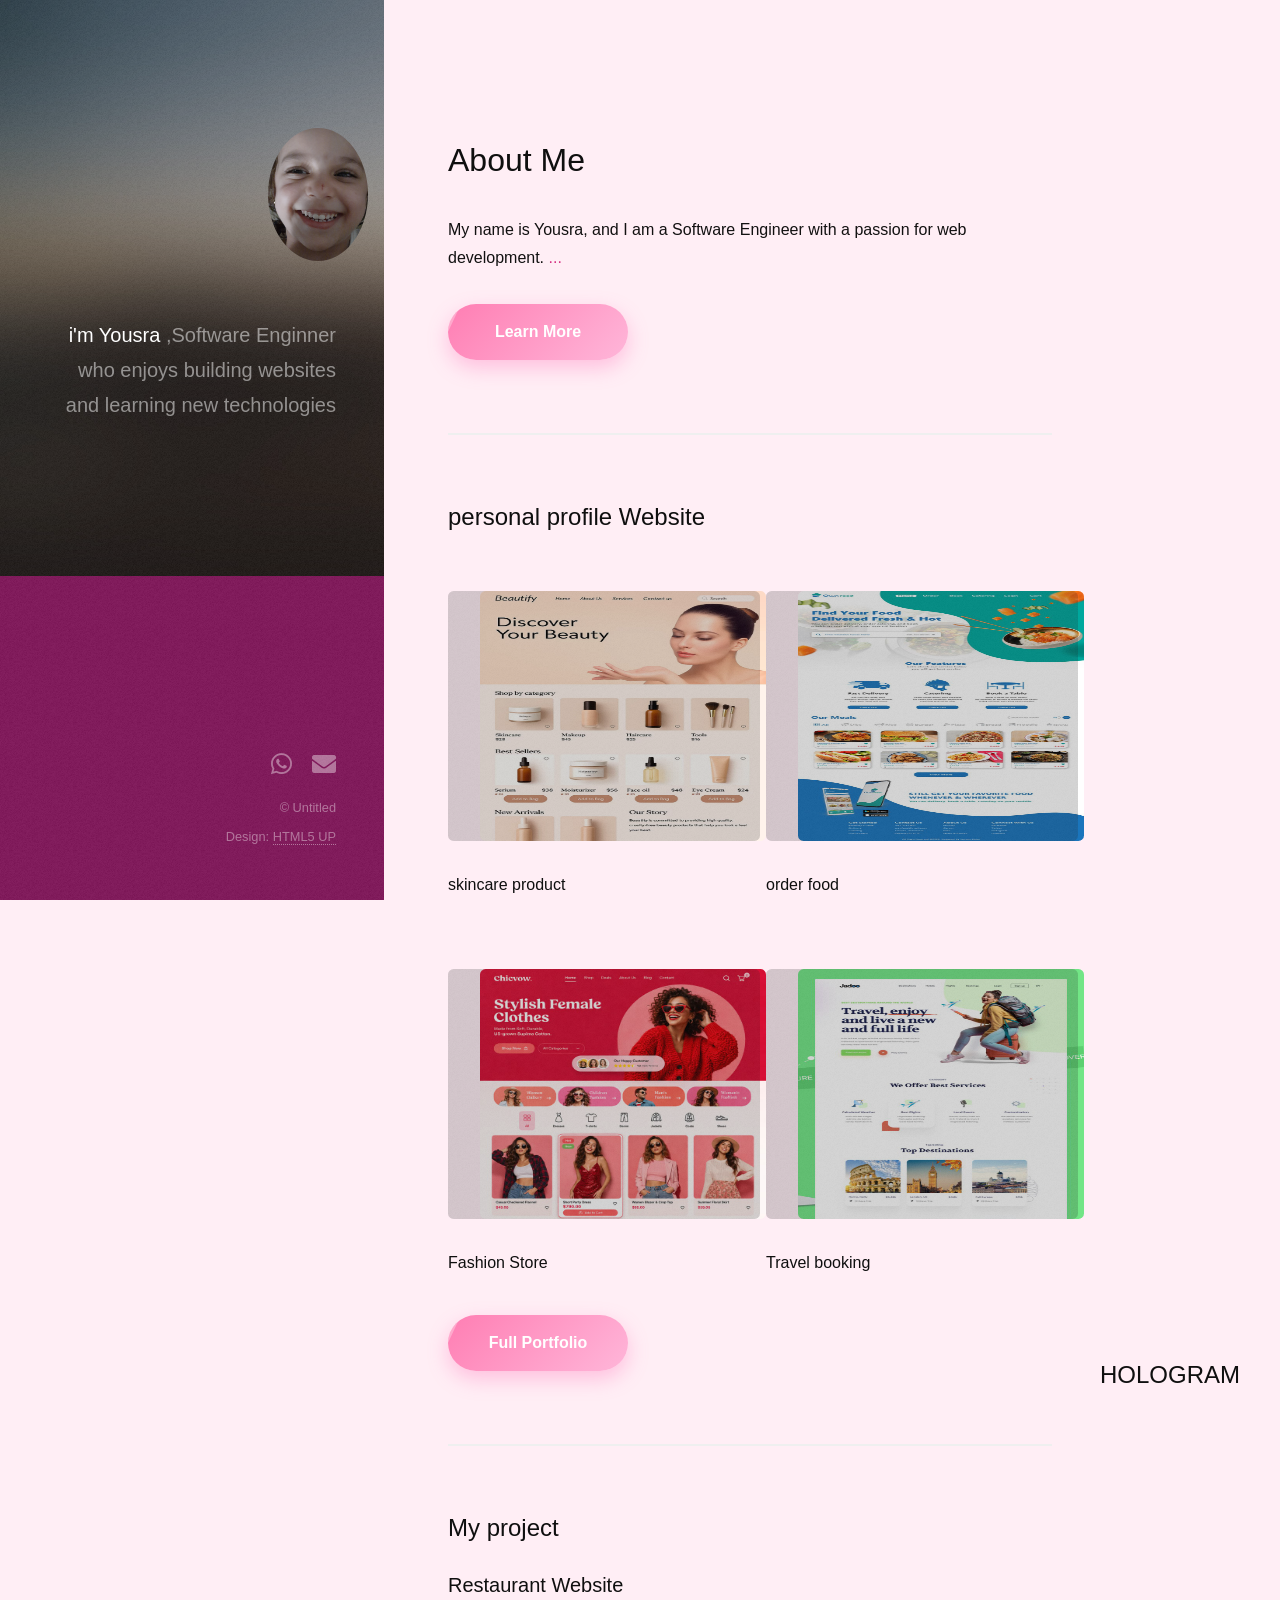
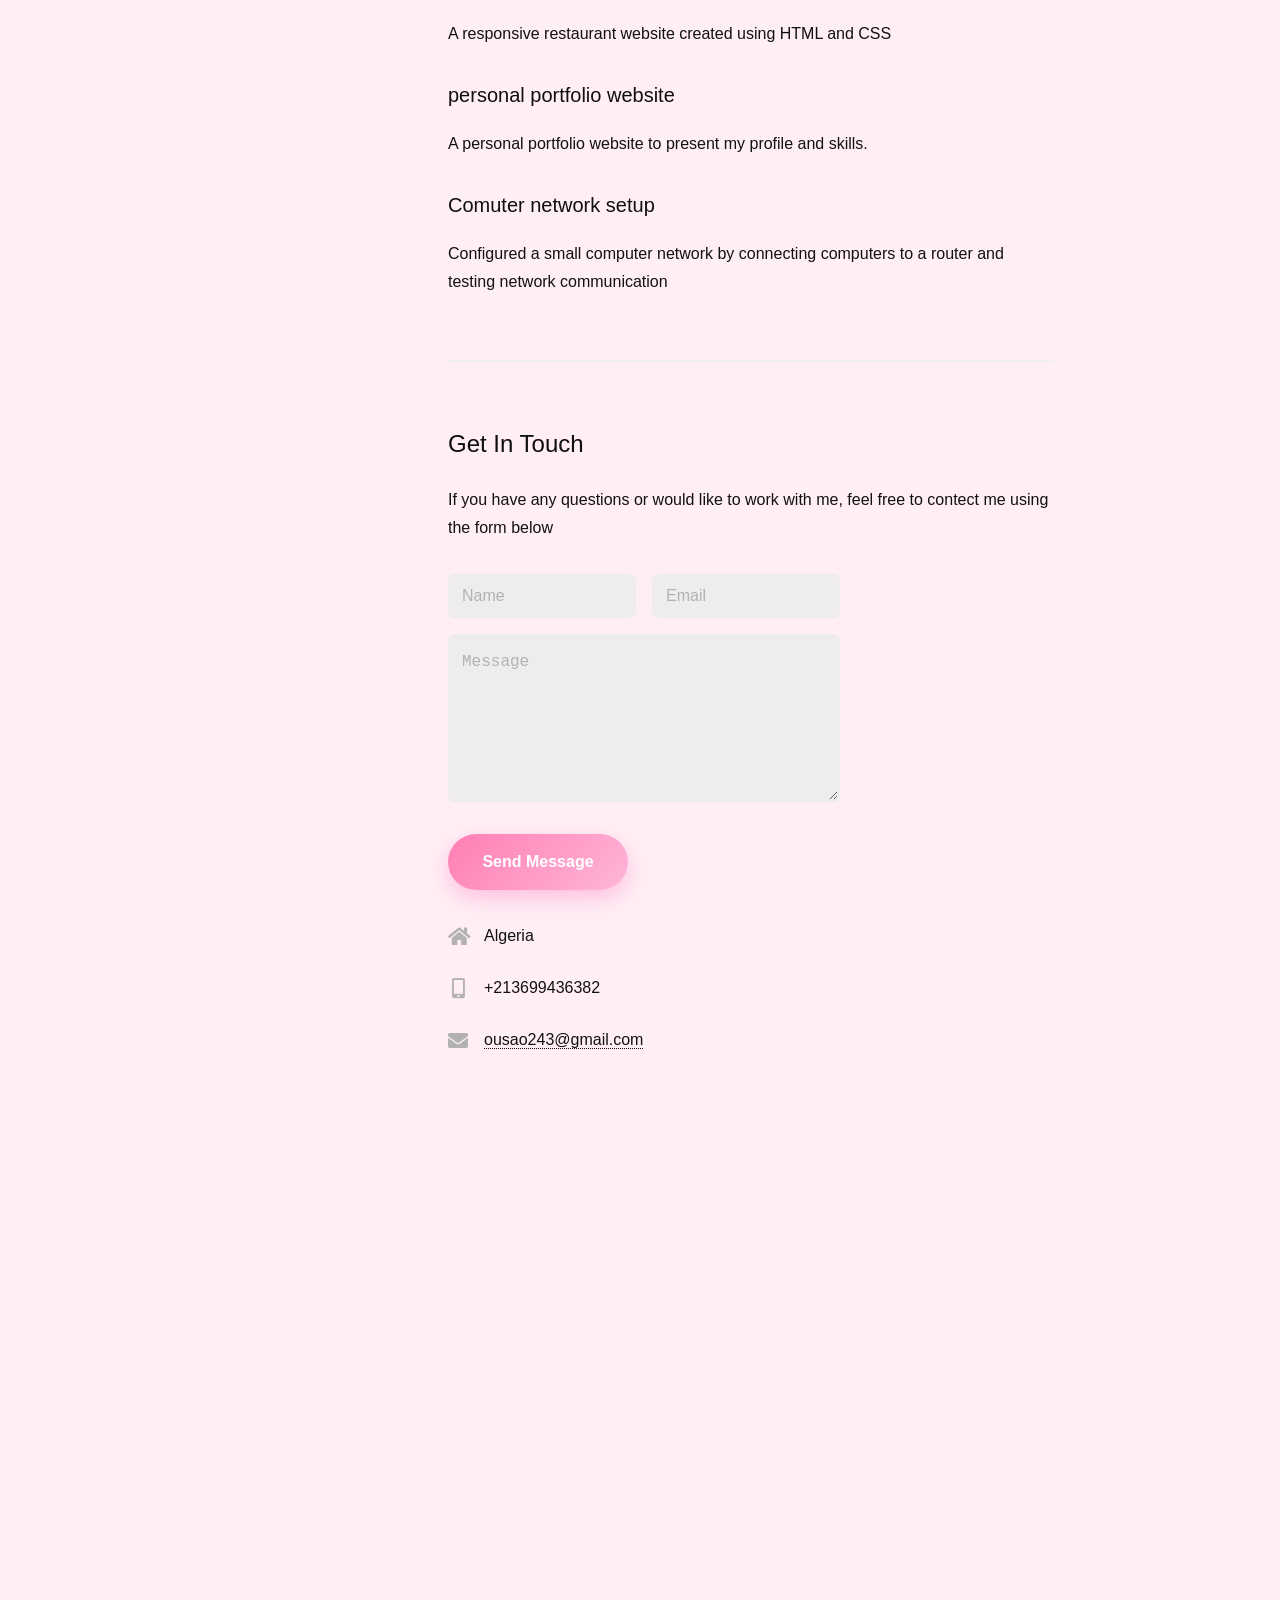
<file: index.html>
<!DOCTYPE HTML>
<!--
	Strata by HTML5 UP
	html5up.net | @ajlkn
	Free for personal and commercial use under the CCA 3.0 license (html5up.net/license)
-->
 <html>
	<head>
		<title>Yousra</title>
		<meta charset="utf-8" />
		<meta name="viewport" content="width=device-width, initial-scale=1, user-scalable=no" />
		<link rel="stylesheet" href="assets/css/main.css" />
	</head>
	<body class="is-preload">

		<!-- Header -->
			<header id="header">
				<div class="inner">
					<a href="#" class="image avatar"><img src="images/1.jpg" alt="" /></a> 
					<h1><strong> i'm Yousra </strong>,Software Enginner who enjoys building websites and learning new technologies 
				 <a href="http://html5up.net"> <br />  </a></h1>
				</div>
			</header>

		<!-- Main -->
			<div id="main">

				<!-- One -->
				<!-- One -->
     <section id="one">
    <header class="major">
        <div class="particle-deconstruct-element">
    <h2>About Me</h2>
</div>
    </header>

   <p>
    My name is Yousra, and I am a Software Engineer with a passion for web development.
    <span id="dots" onclick="showMore()" style="cursor:pointer; color:#d63384;">...</span>
    <span id="moreText" style="display:none;">
        I enjoy building websites, learning new technologies, and improving my programming skills.
        I am also interested in continuous learning and developing myself in the field of technology.
    </span>
</p>

<ul class="actions">
    <li>
        <a href="javascript:void(0);" onclick="showMore()" id="learnBtn" class="button">
            Learn More
        </a>
    </li>
</ul>
</section>

				<!-- Two -->
					<section id="two">
						<h2>    personal profile Website </h2>
						<div class="row">
							<article class="col-6 col-12-xsmall work-item">
								<a href="images/fulls/01.jpg" class="image fit thumb"><img src="images/thumbs/1.jpg" alt="" /></a>
								<h3>skincare product</h3>
								<p></p>
							</article>
							<article class="col-6 col-12-xsmall work-item">
								<a href="images/fulls/02.jpg" class="image fit thumb"><img src="images/thumbs/2.jpg" alt="" /></a>
								<h3>order food</h3>
								<p>  </p>
							</article>
							<article class="col-6 col-12-xsmall work-item">
								<a href="images/fulls/03.jpg" class="image fit thumb"><img src="images/thumbs/3.jpg" alt="" /></a>
								<h3> Fashion Store      </h3>
								<p></p>
							</article>
							<article class="col-6 col-12-xsmall work-item">
								<a href="images/fulls/04.jpg" class="image fit thumb"><img src="images/thumbs/4.jpg" alt="" /></a>
								<h3>Travel booking</h3>
								<p></p>
							</article>
							
						</div>
						<ul class="actions">
							<li><a href="#" class="button">Full Portfolio</a></li>
						</ul>
					    
					
					
					
					
					</section>
                      <section id="project">

                         <h2>My project	 </h2>

						 <article>
                            <h3>Restaurant Website</h3>
							<p>A responsive restaurant website created using HTML and CSS</p>
						 </article>
						 <article>
                            <h3>personal portfolio website</h3>
							<p>A personal portfolio website to present my profile and skills.</p>  
						 </article>
						<article>
                        <h3>Comuter network setup</h3>
                        <p>Configured a small computer network by connecting computers to a router and testing network communication</p>
						</article>
                      

					</section>
				<!-- Three -->
					<section id="three">
						<h2>Get In Touch</h2>
						<p>If you have any questions or would like to work with me,
							feel free to contect me using the form below
						</p>
						<div class="row">
							<div class="col-8 col-12-small">
								<form method="post" action="#">
									<div class="row gtr-uniform gtr-50">
										<div class="col-6 col-12-xsmall"><input type="text" name="name" id="name" placeholder="Name" /></div>
										<div class="col-6 col-12-xsmall"><input type="email" name="email" id="email" placeholder="Email" /></div>
										<div class="col-12"><textarea name="message" id="message" placeholder="Message" rows="5"></textarea></div>
									</div>
								</form>
								<ul class="actions">
									<li><input type="submit" value="Send Message" /></li>
								</ul>
							</div>
							<div class="col-4 col-12-small">
								<ul class="labeled-icons">
									<li>
										<h3 class="icon solid fa-home"><span class="label">Address</span></h3>
										Algeria
									</li>
									<li>
										<h3 class="icon solid fa-mobile-alt"><span class="label">Phone</span></h3>
										+213699436382
									</li>
									<li>
										<h3 class="icon solid fa-envelope"><span class="label">Email</span></h3>
										<a href="mailto:ousao243@gmail.com">ousao243@gmail.com</a>
									</li>
								</ul>
							</div>
						</div>
					</section>

				<!-- Four -->
				<!--
					<section id="four">
						<h2>Elements</h2>

						<section>
							<h4>Text</h4>
							<p>This is <b>bold</b> and this is <strong>strong</strong>. This is <i>italic</i> and this is <em>emphasized</em>.
							This is <sup>superscript</sup> text and this is <sub>subscript</sub> text.
							This is <u>underlined</u> and this is code: <code>for (;;) { ... }</code>. Finally, <a href="#">this is a link</a>.</p>
							<hr />
							<header>
								<h4>Heading with a Subtitle</h4>
								<p>Lorem ipsum dolor sit amet nullam id egestas urna aliquam</p>
							</header>
							<p>Nunc lacinia ante nunc ac lobortis. Interdum adipiscing gravida odio porttitor sem non mi integer non faucibus ornare mi ut ante amet placerat aliquet. Volutpat eu sed ante lacinia sapien lorem accumsan varius montes viverra nibh in adipiscing blandit tempus accumsan.</p>
							<header>
								<h5>Heading with a Subtitle</h5>
								<p>Lorem ipsum dolor sit amet nullam id egestas urna aliquam</p>
							</header>
							<p>Nunc lacinia ante nunc ac lobortis. Interdum adipiscing gravida odio porttitor sem non mi integer non faucibus ornare mi ut ante amet placerat aliquet. Volutpat eu sed ante lacinia sapien lorem accumsan varius montes viverra nibh in adipiscing blandit tempus accumsan.</p>
							<hr />
							<h2>Heading Level 2</h2>
							<h3>Heading Level 3</h3>
							<h4>Heading Level 4</h4>
							<h5>Heading Level 5</h5>
							<h6>Heading Level 6</h6>
							<hr />
							<h5>Blockquote</h5>
							<blockquote>Fringilla nisl. Donec accumsan interdum nisi, quis tincidunt felis sagittis eget tempus euismod. Vestibulum ante ipsum primis in faucibus vestibulum. Blandit adipiscing eu felis iaculis volutpat ac adipiscing accumsan faucibus. Vestibulum ante ipsum primis in faucibus lorem ipsum dolor sit amet nullam adipiscing eu felis.</blockquote>
							<h5>Preformatted</h5>
							<pre><code>i = 0;

while (!deck.isInOrder()) {
print 'Iteration ' + i;
deck.shuffle();
i++;
}

print 'It took ' + i + ' iterations to sort the deck.';</code></pre>
						</section>

						<section>
							<h4>Lists</h4>
							<div class="row">
								<div class="col-6 col-12-xsmall">
									<h5>Unordered</h5>
									<ul>
										<li>Dolor pulvinar etiam magna etiam.</li>
										<li>Sagittis adipiscing lorem eleifend.</li>
										<li>Felis enim feugiat dolore viverra.</li>
									</ul>
									<h5>Alternate</h5>
									<ul class="alt">
										<li>Dolor pulvinar etiam magna etiam.</li>
										<li>Sagittis adipiscing lorem eleifend.</li>
										<li>Felis enim feugiat dolore viverra.</li>
									</ul>
								</div>
								<div class="col-6 col-12-xsmall">
									<h5>Ordered</h5>
									<ol>
										<li>Dolor pulvinar etiam magna etiam.</li>
										<li>Etiam vel felis at lorem sed viverra.</li>
										<li>Felis enim feugiat dolore viverra.</li>
										<li>Dolor pulvinar etiam magna etiam.</li>
										<li>Etiam vel felis at lorem sed viverra.</li>
										<li>Felis enim feugiat dolore viverra.</li>
									</ol>
									<h5>Icons</h5>
									<ul class="icons">
										<li><a href="#" class="icon brands fa-twitter"><span class="label">Twitter</span></a></li>
										<li><a href="#" class="icon brands fa-facebook-f"><span class="label">Facebook</span></a></li>
										<li><a href="#" class="icon brands fa-instagram"><span class="label">Instagram</span></a></li>
										<li><a href="#" class="icon brands fa-github"><span class="label">Github</span></a></li>
										<li><a href="#" class="icon brands fa-dribbble"><span class="label">Dribbble</span></a></li>
										<li><a href="#" class="icon brands fa-tumblr"><span class="label">Tumblr</span></a></li>
									</ul>
								</div>
							</div>
							<h5>Actions</h5>
							<ul class="actions">
								<li><a href="#" class="button primary">Default</a></li>
								<li><a href="#" class="button">Default</a></li>
							</ul>
							<ul class="actions small">
								<li><a href="#" class="button primary small">Small</a></li>
								<li><a href="#" class="button small">Small</a></li>
							</ul>
							<div class="row">
								<div class="col-6 col-12-small">
									<ul class="actions stacked">
										<li><a href="#" class="button primary">Default</a></li>
										<li><a href="#" class="button">Default</a></li>
									</ul>
								</div>
								<div class="col-6 col-12-small">
									<ul class="actions stacked">
										<li><a href="#" class="button primary small">Small</a></li>
										<li><a href="#" class="button small">Small</a></li>
									</ul>
								</div>
								<div class="col-6 col-12-small">
									<ul class="actions stacked">
										<li><a href="#" class="button primary fit">Default</a></li>
										<li><a href="#" class="button fit">Default</a></li>
									</ul>
								</div>
								<div class="col-6 col-12-small">
									<ul class="actions stacked">
										<li><a href="#" class="button primary small fit">Small</a></li>
										<li><a href="#" class="button small fit">Small</a></li>
									</ul>
								</div>
							</div>
						</section>

						<section>
							<h4>Table</h4>
							<h5>Default</h5>
							<div class="table-wrapper">
								<table>
									<thead>
										<tr>
											<th>Name</th>
											<th>Description</th>
											<th>Price</th>
										</tr>
									</thead>
									<tbody>
										<tr>
											<td>Item One</td>
											<td>Ante turpis integer aliquet porttitor.</td>
											<td>29.99</td>
										</tr>
										<tr>
											<td>Item Two</td>
											<td>Vis ac commodo adipiscing arcu aliquet.</td>
											<td>19.99</td>
										</tr>
										<tr>
											<td>Item Three</td>
											<td> Morbi faucibus arcu accumsan lorem.</td>
											<td>29.99</td>
										</tr>
										<tr>
											<td>Item Four</td>
											<td>Vitae integer tempus condimentum.</td>
											<td>19.99</td>
										</tr>
										<tr>
											<td>Item Five</td>
											<td>Ante turpis integer aliquet porttitor.</td>
											<td>29.99</td>
										</tr>
									</tbody>
									<tfoot>
										<tr>
											<td colspan="2"></td>
											<td>100.00</td>
										</tr>
									</tfoot>
								</table>
							</div>

							<h5>Alternate</h5>
							<div class="table-wrapper">
								<table class="alt">
									<thead>
										<tr>
											<th>Name</th>
											<th>Description</th>
											<th>Price</th>
										</tr>
									</thead>
									<tbody>
										<tr>
											<td>Item One</td>
											<td>Ante turpis integer aliquet porttitor.</td>
											<td>29.99</td>
										</tr>
										<tr>
											<td>Item Two</td>
											<td>Vis ac commodo adipiscing arcu aliquet.</td>
											<td>19.99</td>
										</tr>
										<tr>
											<td>Item Three</td>
											<td> Morbi faucibus arcu accumsan lorem.</td>
											<td>29.99</td>
										</tr>
										<tr>
											<td>Item Four</td>
											<td>Vitae integer tempus condimentum.</td>
											<td>19.99</td>
										</tr>
										<tr>
											<td>Item Five</td>
											<td>Ante turpis integer aliquet porttitor.</td>
											<td>29.99</td>
										</tr>
									</tbody>
									<tfoot>
										<tr>
											<td colspan="2"></td>
											<td>100.00</td>
										</tr>
									</tfoot>
								</table>
							</div>
						</section>

						<section>
							<h4>Buttons</h4>
							<ul class="actions">
								<li><a href="#" class="button primary">Primary</a></li>
								<li><a href="#" class="button">Default</a></li>
							</ul>
							<ul class="actions">
								<li><a href="#" class="button large">Large</a></li>
								<li><a href="#" class="button">Default</a></li>
								<li><a href="#" class="button small">Small</a></li>
							</ul>
							<ul class="actions fit">
								<li><a href="#" class="button primary fit">Fit</a></li>
								<li><a href="#" class="button fit">Fit</a></li>
							</ul>
							<ul class="actions fit small">
								<li><a href="#" class="button primary fit small">Fit + Small</a></li>
								<li><a href="#" class="button fit small">Fit + Small</a></li>
							</ul>
							<ul class="actions">
								<li><a href="#" class="button primary icon solid fa-download">Icon</a></li>
								<li><a href="#" class="button icon solid fa-download">Icon</a></li>
							</ul>
							<ul class="actions">
								<li><span class="button primary disabled">Primary</span></li>
								<li><span class="button disabled">Default</span></li>
							</ul>
						</section>

						<section>
							<h4>Form</h4>
							<form method="post" action="#">
								<div class="row gtr-uniform gtr-50">
									<div class="col-6 col-12-xsmall">
										<input type="text" name="demo-name" id="demo-name" value="" placeholder="Name" />
									</div>
									<div class="col-6 col-12-xsmall">
										<input type="email" name="demo-email" id="demo-email" value="" placeholder="Email" />
									</div>
									<div class="col-12">
										<select name="demo-category" id="demo-category">
											<option value="">- Category -</option>
											<option value="1">Manufacturing</option>
											<option value="1">Shipping</option>
											<option value="1">Administration</option>
											<option value="1">Human Resources</option>
										</select>
									</div>
									<div class="col-4 col-12-small">
										<input type="radio" id="demo-priority-low" name="demo-priority" checked>
										<label for="demo-priority-low">Low Priority</label>
									</div>
									<div class="col-4 col-12-small">
										<input type="radio" id="demo-priority-normal" name="demo-priority">
										<label for="demo-priority-normal">Normal Priority</label>
									</div>
									<div class="col-4 col-12-small">
										<input type="radio" id="demo-priority-high" name="demo-priority">
										<label for="demo-priority-high">High Priority</label>
									</div>
									<div class="col-6 col-12-small">
										<input type="checkbox" id="demo-copy" name="demo-copy">
										<label for="demo-copy">Email me a copy of this message</label>
									</div>
									<div class="col-6 col-12-small">
										<input type="checkbox" id="demo-human" name="demo-human" checked>
										<label for="demo-human">I am a human and not a robot</label>
									</div>
									<div class="col-12">
										<textarea name="demo-message" id="demo-message" placeholder="Enter your message" rows="6"></textarea>
									</div>
									<div class="col-12">
										<ul class="actions">
											<li><input type="submit" value="Send Message" class="primary" /></li>
											<li><input type="reset" value="Reset" /></li>
										</ul>
									</div>
								</div>
							</form>
						</section>

						<section>
							<h4>Image</h4>
							<h5>Fit</h5>
							<div class="box alt">
								<div class="row gtr-50 gtr-uniform">
									<div class="col-12"><span class="image fit"><img src="images/fulls/05.jpg" alt="" /></span></div>
									<div class="col-4"><span class="image fit"><img src="images/thumbs/01.jpg" alt="" /></span></div>
									<div class="col-4"><span class="image fit"><img src="images/thumbs/02.jpg" alt="" /></span></div>
									<div class="col-4"><span class="image fit"><img src="images/thumbs/03.jpg" alt="" /></span></div>
									<div class="col-4"><span class="image fit"><img src="images/thumbs/04.jpg" alt="" /></span></div>
									<div class="col-4"><span class="image fit"><img src="images/thumbs/05.jpg" alt="" /></span></div>
									<div class="col-4"><span class="image fit"><img src="images/thumbs/06.jpg" alt="" /></span></div>
									<div class="col-4"><span class="image fit"><img src="images/thumbs/03.jpg" alt="" /></span></div>
									<div class="col-4"><span class="image fit"><img src="images/thumbs/02.jpg" alt="" /></span></div>
									<div class="col-4"><span class="image fit"><img src="images/thumbs/01.jpg" alt="" /></span></div>
								</div>
							</div>
							<h5>Left &amp; Right</h5>
							<p><span class="image left"><img src="images/avatar.jpg" alt="" /></span>Fringilla nisl. Donec accumsan interdum nisi, quis tincidunt felis sagittis eget. tempus euismod. Vestibulum ante ipsum primis in faucibus vestibulum. Blandit adipiscing eu felis iaculis volutpat ac adipiscing accumsan eu faucibus. Integer ac pellentesque praesent tincidunt felis sagittis eget. tempus euismod. Vestibulum ante ipsum primis in faucibus vestibulum. Blandit adipiscing eu felis iaculis volutpat ac adipiscing accumsan eu faucibus. Integer ac pellentesque praesent. Donec accumsan interdum nisi, quis tincidunt felis sagittis eget. tempus euismod. Vestibulum ante ipsum primis in faucibus vestibulum. Blandit adipiscing eu felis iaculis volutpat ac adipiscing accumsan eu faucibus. Integer ac pellentesque praesent tincidunt felis sagittis eget. tempus euismod. Vestibulum ante ipsum primis in faucibus vestibulum. Blandit adipiscing eu felis iaculis volutpat ac adipiscing accumsan eu faucibus. Integer ac pellentesque praesent.</p>
							<p><span class="image right"><img src="images/avatar.jpg" alt="" /></span>Fringilla nisl. Donec accumsan interdum nisi, quis tincidunt felis sagittis eget. tempus euismod. Vestibulum ante ipsum primis in faucibus vestibulum. Blandit adipiscing eu felis iaculis volutpat ac adipiscing accumsan eu faucibus. Integer ac pellentesque praesent tincidunt felis sagittis eget. tempus euismod. Vestibulum ante ipsum primis in faucibus vestibulum. Blandit adipiscing eu felis iaculis volutpat ac adipiscing accumsan eu faucibus. Integer ac pellentesque praesent. Donec accumsan interdum nisi, quis tincidunt felis sagittis eget. tempus euismod. Vestibulum ante ipsum primis in faucibus vestibulum. Blandit adipiscing eu felis iaculis volutpat ac adipiscing accumsan eu faucibus. Integer ac pellentesque praesent tincidunt felis sagittis eget. tempus euismod. Vestibulum ante ipsum primis in faucibus vestibulum. Blandit adipiscing eu felis iaculis volutpat ac adipiscing accumsan eu faucibus. Integer ac pellentesque praesent.</p>
						</section>

					</section>
				-->

			</div>
            <div class="holographic-container">
        <div class="holographic-card">
           <h2>HOLOGRAM</h2>
         </div>
  </div>
		<!-- Footer -->
			<footer id="footer">
				<div class="inner">
					<ul class="icons">
						<li><a href="https://wa.me//213657468863" class="icon brands fa-whatsapp"><span class="label">Whatsapp</span></a></li>
						
						<li><a href="https://mail.google.com/mail/?view=cm&to=ousao243@gmail.com" class="icon solid fa-envelope"><span class="label">Email</span></a></li> 
						
					 </ul>
					<ul class="copyright">
						<li>&copy; Untitled</li><li>Design: <a href="http://html5up.net">HTML5 UP</a></li>
					</ul>
				</div>
			</footer>
           
		<!-- Scripts -->
			<script src="assets/js/jquery.min.js"></script>
			<script src="assets/js/jquery.poptrox.min.js"></script>
			<script src="assets/js/browser.min.js"></script>
			<script src="assets/js/breakpoints.min.js"></script>
			<script src="assets/js/util.js"></script>
			<script src="assets/js/main.js"></script>
        <script>
     function showMore() {
    var dots = document.getElementById("dots");
    var moreText = document.getElementById("moreText");
    var btn = document.getElementById("learnBtn");

    if (moreText.style.display === "none") {
        moreText.style.display = "inline";
        dots.style.display = "none";
        btn.innerHTML = "Show Less";
    } else {
        moreText.style.display = "none";
        dots.style.display = "inline";
        btn.innerHTML = "Learn More";
    }
}
</script>
    </body>
</html>
</file>
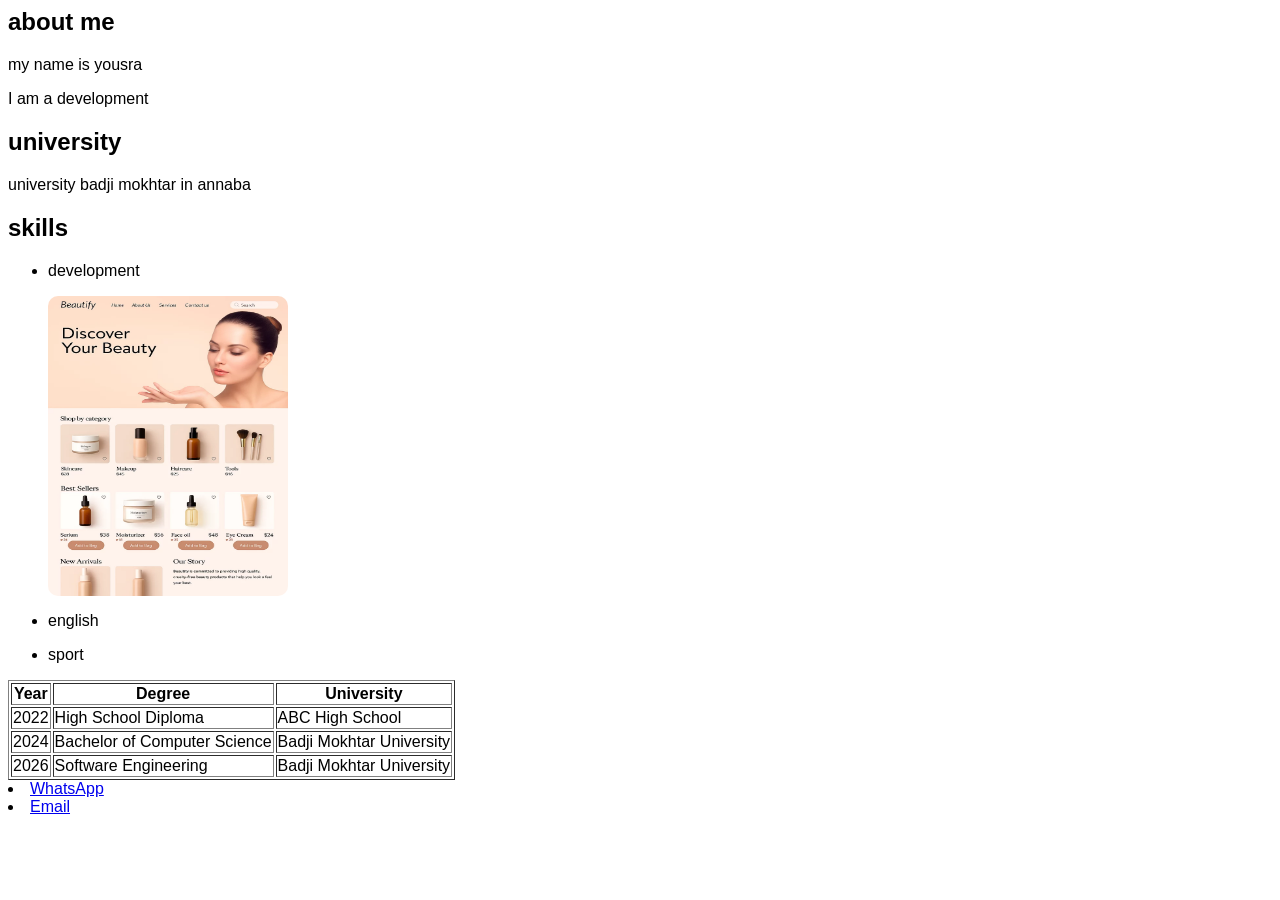
<file: practice.html>
<html>
    <head>
     
        <title>
              yousra
        </title>
     <style>
        body{
    font-family: Arial, sans-serif;
}

/* Button */
.btn{
    background-color: #4CAF50;
    color: white;
    border: none;
    padding: 12px 25px;
    font-size: 16px;
    border-radius: 5px;
    cursor: pointer;

    /* Transition */
    transition: background-color 0.3s, transform 0.3s;
}

/* Hover Effect */
.btn:hover{
    background-color: #2E8B57;
    transform: scale(1.1);
}

/* Images */
img{
    border-radius: 10px;
    transition: transform 0.4s, box-shadow 0.4s;
}

/* Image Animation */
img:hover{
    transform: scale(1.05);
    box-shadow: 0 10px 20px rgba(0,0,0,0.3);
}

     </style>

    </head>
     
    <body>
      
        <section>
               
              <h1> about me </h1>
              <p>my name is yousra </p>
              <p>I am a development </p>
              <h2>university</h2>
              <p>university badji mokhtar in annaba</p>
              <h2>skills</h2>
              <ul>
                <li>   
                    <p>development</p>
                  <a href="images/fulls/01.jpg" class="image fit thumb"><img src="images/thumbs/1.jpg" alt="mu photo project " height="300" width="240" /></a>
                </li>
                <li><p>english</p></li>
                <li><p>sport</p></li>


              </ul>
              
             
               
               
              
            <div>
             <table border="1">
    <tr>
        <th>Year</th>
        <th>Degree</th>
        <th>University</th>
    </tr>

    <tr>
        <td>2022</td>
        <td>High School Diploma</td>
        <td>ABC High School</td>
    </tr>

    <tr>
        <td>2024</td>
        <td>Bachelor of Computer Science</td>
        <td>Badji Mokhtar University</td>
    </tr>

    <tr>
        <td>2026</td>
        <td>Software Engineering</td>
        <td>Badji Mokhtar University</td>
    </tr>
</table>




            </div>
          <li>
           <a href="https://wa.me/213657468863" target="_blank" rel="noopener noreferrer" class="icon brands fa-whatsapp">
        <span class="label">WhatsApp</span>
         </a>
       </li>

        <li>
             <a href="mailto:ousao243@gmail.com" target="_blank" rel="noopener noreferrer" class="icon solid fa-envelope">
        <span class="label">Email</span>
                </a>
     </li>
        </section>
     
    </body>




</html>
</file>
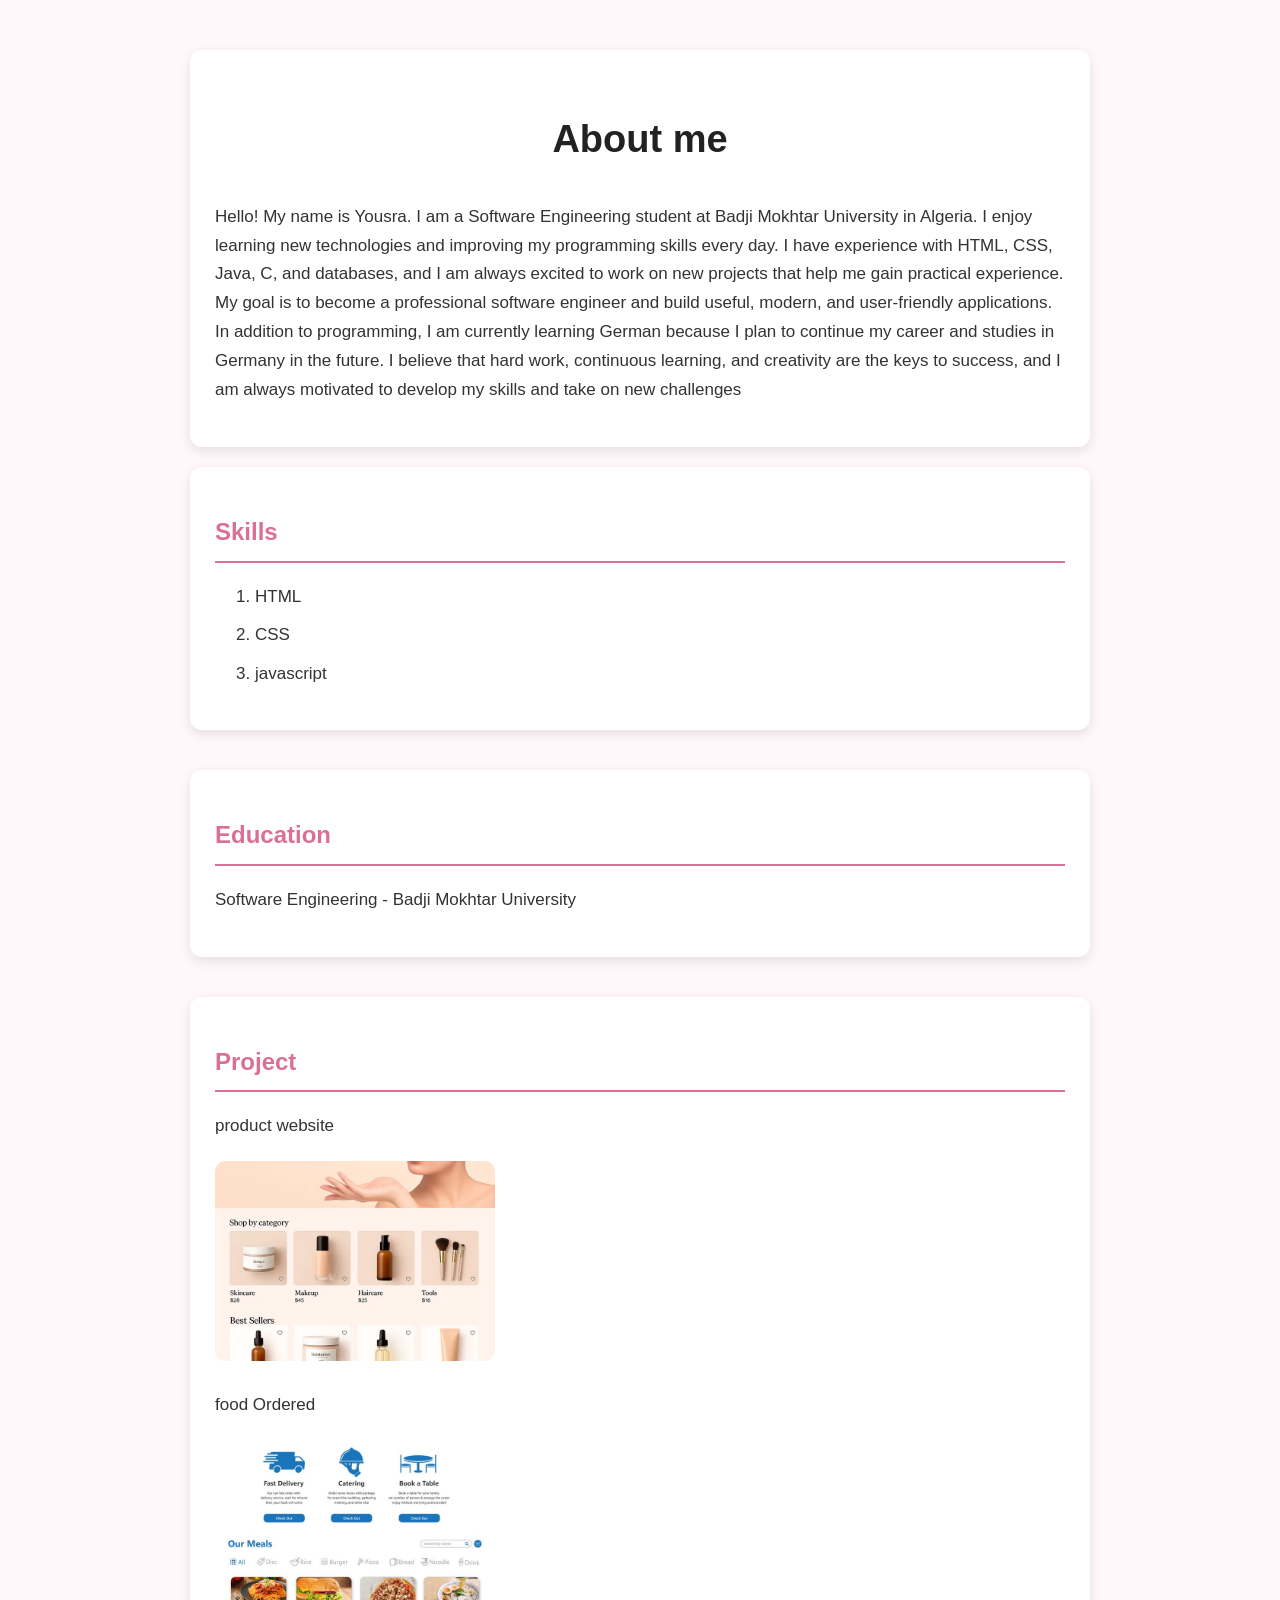
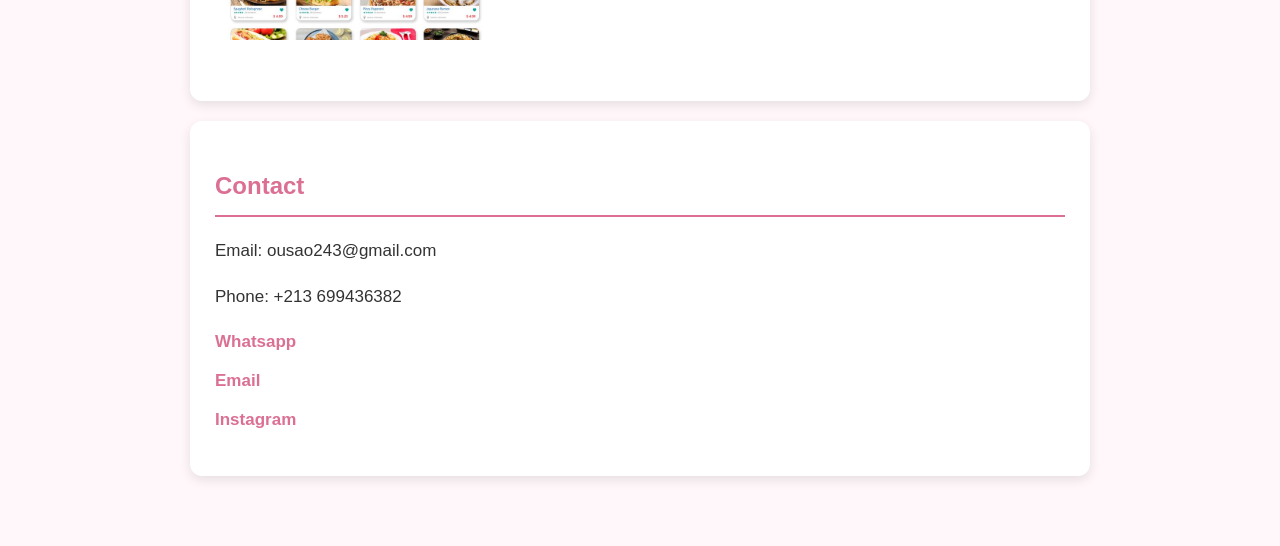
<file: Yousra.html>
<html>
    <head>   
       <title> My portfolio </title>
    
       <style>
         h2{
            color: palevioletred;
            
         }
         h1{
            color: black;
         }
         body {
    font-family: Arial, sans-serif;
    background-color: #fff7fa;
    margin: 0;
    padding: 30px;
    color: #333;
    line-height: 1.7;
}

section {
    margin-bottom: 40px;
}

div {
    background: white;
    padding: 25px;
    margin: 20px auto;
    max-width: 850px;
    border-radius: 12px;
    box-shadow: 0 4px 12px rgba(0,0,0,0.1);
}

h1 {
    color: #222;
    text-align: center;
    font-size: 38px;
}

h2 {
    color: palevioletred;
    border-bottom: 2px solid palevioletred;
    padding-bottom: 8px;
}

p {
    font-size: 17px;
}

ol li,
ul li {
    margin: 10px 0;
    font-size: 17px;
}

img {
    width: 280px;
    height: 200px;
    object-fit: cover;
    border-radius: 10px;
    transition: 0.4s;
    margin: 10px 0 20px;
}

img:hover {
    transform: scale(1.05);
}

a {
    color: palevioletred;
    text-decoration: none;
    font-weight: bold;
}

a:hover {
    color: hotpink;
}

ul {
    list-style: none;
    padding: 0;
}

li {
    margin-bottom: 10px;
}

       </style>
        
           
    </head>
    <body>

      <section id="about">
        <div>
          <h1> About me  </h1>
        <p>Hello! My name is Yousra. I am a Software Engineering student at Badji Mokhtar University in Algeria. I enjoy learning new technologies and improving my programming skills every day. I have experience with HTML, CSS, Java, C, and databases, and I am always excited to work on new projects that help me gain practical experience. My goal is to become a professional software engineer and build useful, modern, and user-friendly applications. In addition to programming, I am currently learning German because I plan to continue my career and studies in Germany in the future. I believe that hard work, continuous learning, and creativity are the keys to success, and I am always motivated to develop my skills and take on new challenges</p>

        </div>
        <section>
             <div>      
           
            <h2>Skills </h2>
            <ol>
                <li>HTML</li>
                <li>CSS</li>
                <li>javascript</li>


            </ol>
        </div> 

        </section>
        <section>
           <div>

           <h2>Education</h2>
           <p>Software Engineering - Badji Mokhtar University</p>

        </div>

        </section>
        <div>  
            <h2>Project</h2>
            <ul>
                <li>product website</li>
                <a href="images/fulls/01.jpg" class="image fit thumb"><img src="images/thumbs/1.jpg" alt="my photo project" height="260" width="280" /></a>
								
                <li> food Ordered </li>
                <a href="images/fulls/02.jpg" class="image fit thumb"><img src="images/thumbs/2.jpg" alt="j" height="300" width="280" /></a>

            </ul>
        </div>
        <section>
            <div>
             <ul> 
                <h2>Contact</h2>
            
                <p>Email: ousao243@gmail.com</p>
                 <p>Phone: +213 699436382</p>

                <li><a href="https://wa.me//213657468863" class="icon brands fa-whatsapp"><span class="label">Whatsapp</span></a></li>
              <li><a href="https://mail.google.com/mail/?view=cm&to=ousao243@gmail.com" class="icon solid fa-envelope"><span class="label">Email</span></a></li> 
              <li><a href="https://www.instagram.com/awi_wi_wi" target="_blank">Instagram</a><br></li>
             </ul>
             
        </div>

        </section>

      </section>

    </body>


</html>
</file>
<file: assets/css/main.css>
@import url("fontawesome-all.min.css");
@import url("https://fonts.googleapis.com/css?family=Source+Sans+Pro:400,400italic");

/*
	Strata by HTML5 UP
	html5up.net | @ajlkn
	Free for personal and commercial use under the CCA 3.0 license (html5up.net/license)
*/

html, body, div, span, applet, object,
iframe, h1, h2, h3, h4, h5, h6, p, blockquote,
pre, a, abbr, acronym, address, big, cite,
code, del, dfn, em, img, ins, kbd, q, s, samp,
small, strike, strong, sub, sup, tt, var, b,
u, i, center, dl, dt, dd, ol, ul, li, fieldset,
form, label, legend, table, caption, tbody,
tfoot, thead, tr, th, td, article, aside,
canvas, details, embed, figure, figcaption,
footer, header, hgroup, menu, nav, output, ruby,
section, summary, time, mark, audio, video {
	margin: 0;
	padding: 0;
	border: 0;
	font-size: 100%;
	font: inherit;
	vertical-align: baseline;}

article, aside, details, figcaption, figure,
footer, header, hgroup, menu, nav, section {
	display: block;}

body {
	line-height: 1;
}

ol, ul {
	list-style: none;
}

blockquote, q {
	quotes: none;
}

	blockquote:before, blockquote:after, q:before, q:after {
		content: '';
		content: none;
	}

table {
	border-collapse: collapse;
	border-spacing: 0;
}

body {
	-webkit-text-size-adjust: none;
}

mark {
	background-color: transparent;
	color: inherit;
}

input::-moz-focus-inner {
	border: 0;
	padding: 0;
}

input, select, textarea {
	-moz-appearance: none;
	-webkit-appearance: none;
	-ms-appearance: none;
	appearance: none;
}

/* Basic */

	html {
		box-sizing: border-box;
	}

	*, *:before, *:after {
		box-sizing: inherit;
	}

	

		body.is-preload *, body.is-preload *:before, body.is-preload *:after {
			-moz-animation: none !important;
			-webkit-animation: none !important;
			-ms-animation: none !important;
			animation: none !important;
			-moz-transition: none !important;
			-webkit-transition: none !important;
			-ms-transition: none !important;
			transition: none !important;
		}

	body, input, select, textarea {
		color: #121111;
		font-family:;
		font-size: 16pt;
		font-weight: 400;
		line-height: 1.75em;
	}

	a {
		-moz-transition: color 0.2s ease-in-out, border-color 0.2s ease-in-out;
		-webkit-transition: color 0.2s ease-in-out, border-color 0.2s ease-in-out;
		-ms-transition: color 0.2s ease-in-out, border-color 0.2s ease-in-out;
		transition: color 0.2s ease-in-out, border-color 0.2s ease-in-out;
		border-bottom: dotted 1px;
		color: ff69b4 ;
		text-decoration: none;
	}

		a:hover {
			border-bottom-color: transparent;
			color: #050606 !important;
			text-decoration: none;
		}

	strong, b {
		color: #787878;
		font-weight: 400;
	}

	em, i {
		font-style: italic;
	}

	p {
		margin: 0 0 2em 0;
	}

	h1, h2, h3, h4, h5, h6 {
		color: #0f0f0f;
		font-weight: 400;
		line-height: 1em;
		margin: 0 0 1em 0;
	}

		h1 a, h2 a, h3 a, h4 a, h5 a, h6 a {
			color: inherit;
			text-decoration: none;
		}

	h1 {
		font-size: 2em;
		line-height: 1.5em;
	}

	h2 {
		font-size: 1.5em;
		line-height: 1.5em;
	}

	h3 {
		font-size: 1.25em;
		line-height: 1.5em;
	}

	h4 {
		font-size: 1.1em;
		line-height: 1.5em;
	}

	h5 {
		font-size: 0.9em;
		line-height: 1.5em;
	}

	h6 {
		font-size: 0.7em;
		line-height: 1.5em;
	}

	sub {
		font-size: 0.8em;
		position: relative;
		top: 0.5em;
	}

	sup {
		font-size: 0.8em;
		position: relative;
		top: -0.5em;
	}

	hr {
		border: 0;
		border-bottom: solid 2px #efefef;
		margin: 2em 0;
	}

		hr.major {
			margin: 3em 0;
		}

	blockquote {
		border-left: solid 6px #efefef;
		font-style: italic;
		margin: 0 0 2em 0;
		padding: 0.5em 0 0.5em 1.5em;
	}

	code {
		background: #f7f7f7;
		border-radius: 0.35em;
		border: solid 2px #efefef;
		font-family: "Courier New", monospace;
		font-size: 0.9em;
		margin: 0 0.25em;
		padding: 0.25em 0.65em;
	}

	pre {
		-webkit-overflow-scrolling: touch;
		font-family: "Courier New", monospace;
		font-size: 0.9em;
		margin: 0 0 2em 0;
	}

		pre code {
			display: block;
			line-height: 1.75em;
			padding: 1em 1.5em;
			overflow-x: auto;
		}

	.align-left {
		text-align: left;
	}

	.align-center {
		text-align: center;
	}

	.align-right {
		text-align: right;
	}

/* Container */

	.container {
		margin: 0 auto;
		max-width: calc(100% - 4em);
		width: 100%;
	}

		.container.xsmall {
			width: 25%;
		}

		.container.small {
			width: 50%;
		}

		.container.medium {
			width: 75%;
		}

		.container.large {
			width: 125%;
		}

		.container.xlarge {
			width: 150%;
		}

		.container.max {
			width: 100%;
		}

		@media screen and (max-width: 980px) {

			.container {
				width: 100% !important;
				max-width: 100% !important;
			}

		}

		@media screen and (max-width: 480px) {

			.container {
				max-width: calc(100% - 3em);
			}

		}

/* Row */

	.row {
		display: flex;
		flex-wrap: wrap;
		box-sizing: border-box;
		align-items: stretch;
	}

		.row > * {
			box-sizing: border-box;
		}

		.row.gtr-uniform > * > :last-child {
			margin-bottom: 0;
		}

		.row.aln-left {
			justify-content: flex-start;
		}

		.row.aln-center {
			justify-content: center;
		}

		.row.aln-right {
			justify-content: flex-end;
		}

		.row.aln-top {
			align-items: flex-start;
		}

		.row.aln-middle {
			align-items: center;
		}

		.row.aln-bottom {
			align-items: flex-end;
		}

		.row > .imp {
			order: -1;
		}

		.row > .col-1 {
			width: 100%;
		}

		.row > .off-1 {
			margin-left: 8.33333%;
		}

		.row > .col-2 {
			width: 100%;
		}

		.row > .off-2 {
			margin-left: 16.66667%;
		}

		.row > .col-3 {
			width: 100%;
		}

		.row > .off-3 {
			margin-left: 25%;
		}

		.row > .col-4 {
			width: 100%;
		}

		.row > .off-4 {
			margin-left: 33.33333%;
		}

		.row > .col-5 {
			width: 100%;
		}

		.row > .off-5 {
			margin-left: 41.66667%;
		}

		.row > .col-6 {
			width: 50%;
		}

		.row > .off-6 {
			margin-left: 50%;
		}

		.row > .col-7 {
			width: 58.33333%;
		}

		.row > .off-7 {
			margin-left: 58.33333%;
		}

		.row > .col-8 {
			width: 66.66667%;
		}

		.row > .off-8 {
			margin-left: 66.66667%;
		}

		.row > .col-9 {
			width: 75%;
		}

		.row > .off-9 {
			margin-left: 75%;
		}

		.row > .col-10 {
			width: 83.33333%;
		}

		.row > .off-10 {
			margin-left: 83.33333%;
		}

		.row > .col-11 {
			width: 91.66667%;
		}

		.row > .off-11 {
			margin-left: 91.66667%;
		}

		.row > .col-12 {
			width: 100%;
		}

		.row > .off-12 {
			margin-left: 100%;
		}

		.row.gtr-0 {
			margin-top: 0;
			margin-left: 0em;
		}

			.row.gtr-0 > * {
				padding: 0 0 0 0em;
			}

			.row.gtr-0.gtr-uniform {
				margin-top: 0em;
			}

				.row.gtr-0.gtr-uniform > * {
					padding-top: 0em;
				}

		.row.gtr-25 {
			margin-top: 0;
			margin-left: -0.625em;
		}

			.row.gtr-25 > * {
				padding: 0 0 0 0.625em;
			}

			.row.gtr-25.gtr-uniform {
				margin-top: -0.625em;
			}

				.row.gtr-25.gtr-uniform > * {
					padding-top: 0.625em;
				}

		.row.gtr-50 {
			margin-top: 0;
			margin-left: -1.25em;
		}

			.row.gtr-50 > * {
				padding: 0 0 0 1.25em;
			}

			.row.gtr-50.gtr-uniform {
				margin-top: -1.25em;
			}

				.row.gtr-50.gtr-uniform > * {
					padding-top: 1.25em;
				}

		.row {
			margin-top: 0;
			margin-left: -2.5em;
		}

			.row > * {
				padding: 0 0 0 2.5em;
			}

			.row.gtr-uniform {
				margin-top: -2.5em;
			}

				.row.gtr-uniform > * {
					padding-top: 2.5em;
				}

		.row.gtr-150 {
			margin-top: 0;
			margin-left: -3.75em;
		}

			.row.gtr-150 > * {
				padding: 0 0 0 3.75em;
			}

			.row.gtr-150.gtr-uniform {
				margin-top: -3.75em;
			}

				.row.gtr-150.gtr-uniform > * {
					padding-top: 3.75em;
				}

		.row.gtr-200 {
			margin-top: 0;
			margin-left: -5em;
		}

			.row.gtr-200 > * {
				padding: 0 0 0 5em;
			}

			.row.gtr-200.gtr-uniform {
				margin-top: -5em;
			}

				.row.gtr-200.gtr-uniform > * {
					padding-top: 5em;
				}

		@media screen and (max-width: 1800px) {

			.row {
				display: flex;
				flex-wrap: wrap;
				box-sizing: border-box;
				align-items: stretch;
			}

				.row > * {
					box-sizing: border-box;
				}

				.row.gtr-uniform > * > :last-child {
					margin-bottom: 0;
				}

				.row.aln-left {
					justify-content: flex-start;
				}

				.row.aln-center {
					justify-content: center;
				}

				.row.aln-right {
					justify-content: flex-end;
				}

				.row.aln-top {
					align-items: flex-start;
				}

				.row.aln-middle {
					align-items: center;
				}

				.row.aln-bottom {
					align-items: flex-end;
				}

				.row > .imp-xlarge {
					order: -1;
				}

				.row > .col-1-xlarge {
					width: 8.33333%;
				}

				.row > .off-1-xlarge {
					margin-left: 8.33333%;
				}

				.row > .col-2-xlarge {
					width: 16.66667%;
				}

				.row > .off-2-xlarge {
					margin-left: 16.66667%;
				}

				.row > .col-3-xlarge {
					width: 25%;
				}

				.row > .off-3-xlarge {
					margin-left: 25%;
				}

				.row > .col-4-xlarge {
					width: 33.33333%;
				}

				.row > .off-4-xlarge {
					margin-left: 33.33333%;
				}

				.row > .col-5-xlarge {
					width: 41.66667%;
				}

				.row > .off-5-xlarge {
					margin-left: 41.66667%;
				}

				.row > .col-6-xlarge {
					width: 50%;
				}

				.row > .off-6-xlarge {
					margin-left: 50%;
				}

				.row > .col-7-xlarge {
					width: 58.33333%;
				}

				.row > .off-7-xlarge {
					margin-left: 58.33333%;
				}

				.row > .col-8-xlarge {
					width: 66.66667%;
				}

				.row > .off-8-xlarge {
					margin-left: 66.66667%;
				}

				.row > .col-9-xlarge {
					width: 75%;
				}

				.row > .off-9-xlarge {
					margin-left: 75%;
				}

				.row > .col-10-xlarge {
					width: 83.33333%;
				}

				.row > .off-10-xlarge {
					margin-left: 83.33333%;
				}

				.row > .col-11-xlarge {
					width: 91.66667%;
				}

				.row > .off-11-xlarge {
					margin-left: 91.66667%;
				}

				.row > .col-12-xlarge {
					width: 100%;
				}

				.row > .off-12-xlarge {
					margin-left: 100%;
				}

				.row.gtr-0 {
					margin-top: 0;
					margin-left: 0em;
				}

					.row.gtr-0 > * {
						padding: 0 0 0 0em;
					}

					.row.gtr-0.gtr-uniform {
						margin-top: 0em;
					}

						.row.gtr-0.gtr-uniform > * {
							padding-top: 0em;
						}

				.row.gtr-25 {
					margin-top: 0;
					margin-left: -0.625em;
				}

					.row.gtr-25 > * {
						padding: 0 0 0 0.625em;
					}

					.row.gtr-25.gtr-uniform {
						margin-top: -0.625em;
					}

						.row.gtr-25.gtr-uniform > * {
							padding-top: 0.625em;
						}

				.row.gtr-50 {
					margin-top: 0;
					margin-left: -1.25em;
				}

					.row.gtr-50 > * {
						padding: 0 0 0 1.25em;
					}

					.row.gtr-50.gtr-uniform {
						margin-top: -1.25em;
					}

						.row.gtr-50.gtr-uniform > * {
							padding-top: 1.25em;
						}

				.row {
					margin-top: 0;
					margin-left: -2.5em;
				}

					.row > * {
						padding: 0 0 0 2.5em;
					}

					.row.gtr-uniform {
						margin-top: -2.5em;
					}

						.row.gtr-uniform > * {
							padding-top: 2.5em;
						}

				.row.gtr-150 {
					margin-top: 0;
					margin-left: -3.75em;
				}

					.row.gtr-150 > * {
						padding: 0 0 0 3.75em;
					}

					.row.gtr-150.gtr-uniform {
						margin-top: -3.75em;
					}

						.row.gtr-150.gtr-uniform > * {
							padding-top: 3.75em;
						}

				.row.gtr-200 {
					margin-top: 0;
					margin-left: -5em;
				}

					.row.gtr-200 > * {
						padding: 0 0 0 5em;
					}

					.row.gtr-200.gtr-uniform {
						margin-top: -5em;
					}

						.row.gtr-200.gtr-uniform > * {
							padding-top: 5em;
						}

		}

		@media screen and (max-width: 1280px) {

			.row {
				display: flex;
				flex-wrap: wrap;
				box-sizing: border-box;
				align-items: stretch;
			}

				.row > * {
					box-sizing: border-box;
				}

				.row.gtr-uniform > * > :last-child {
					margin-bottom: 0;
				}

				.row.aln-left {
					justify-content: flex-start;
				}

				.row.aln-center {
					justify-content: center;
				}

				.row.aln-right {
					justify-content: flex-end;
				}

				.row.aln-top {
					align-items: flex-start;
				}

				.row.aln-middle {
					align-items: center;
				}

				.row.aln-bottom {
					align-items: flex-end;
				}

				.row > .imp-large {
					order: -1;
				}

				.row > .col-1-large {
					width: 8.33333%;
				}

				.row > .off-1-large {
					margin-left: 8.33333%;
				}

				.row > .col-2-large {
					width: 16.66667%;
				}

				.row > .off-2-large {
					margin-left: 16.66667%;
				}

				.row > .col-3-large {
					width: 25%;
				}

				.row > .off-3-large {
					margin-left: 25%;
				}

				.row > .col-4-large {
					width: 33.33333%;
				}

				.row > .off-4-large {
					margin-left: 33.33333%;
				}

				.row > .col-5-large {
					width: 41.66667%;
				}

				.row > .off-5-large {
					margin-left: 41.66667%;
				}

				.row > .col-6-large {
					width: 50%;
				}

				.row > .off-6-large {
					margin-left: 50%;
				}

				.row > .col-7-large {
					width: 58.33333%;
				}

				.row > .off-7-large {
					margin-left: 58.33333%;
				}

				.row > .col-8-large {
					width: 66.66667%;
				}

				.row > .off-8-large {
					margin-left: 66.66667%;
				}

				.row > .col-9-large {
					width: 75%;
				}

				.row > .off-9-large {
					margin-left: 75%;
				}

				.row > .col-10-large {
					width: 83.33333%;
				}

				.row > .off-10-large {
					margin-left: 83.33333%;
				}

				.row > .col-11-large {
					width: 91.66667%;
				}

				.row > .off-11-large {
					margin-left: 91.66667%;
				}

				.row > .col-12-large {
					width: 100%;
				}

				.row > .off-12-large {
					margin-left: 100%;
				}

				.row.gtr-0 {
					margin-top: 0;
					margin-left: 0em;
				}

					.row.gtr-0 > * {
						padding: 0 0 0 0em;
					}

					.row.gtr-0.gtr-uniform {
						margin-top: 0em;
					}

						.row.gtr-0.gtr-uniform > * {
							padding-top: 0em;
						}

				.row.gtr-25 {
					margin-top: 0;
					margin-left: -0.5em;
				}

					.row.gtr-25 > * {
						padding: 0 0 0 0.5em;
					}

					.row.gtr-25.gtr-uniform {
						margin-top: -0.5em;
					}

						.row.gtr-25.gtr-uniform > * {
							padding-top: 0.5em;
						}

				.row.gtr-50 {
					margin-top: 0;
					margin-left: -1em;
				}

					.row.gtr-50 > * {
						padding: 0 0 0 1em;
					}

					.row.gtr-50.gtr-uniform {
						margin-top: -1em;
					}

						.row.gtr-50.gtr-uniform > * {
							padding-top: 1em;
						}

				.row {
					margin-top: 0;
					margin-left: -2em;
				}

					.row > * {
						padding: 0 0 0 2em;
					}

					.row.gtr-uniform {
						margin-top: -2em;
					}

						.row.gtr-uniform > * {
							padding-top: 2em;
						}

				.row.gtr-150 {
					margin-top: 0;
					margin-left: -3em;
				}

					.row.gtr-150 > * {
						padding: 0 0 0 3em;
					}

					.row.gtr-150.gtr-uniform {
						margin-top: -3em;
					}

						.row.gtr-150.gtr-uniform > * {
							padding-top: 3em;
						}

				.row.gtr-200 {
					margin-top: 0;
					margin-left: -4em;
				}

					.row.gtr-200 > * {
						padding: 0 0 0 4em;
					}

					.row.gtr-200.gtr-uniform {
						margin-top: -4em;
					}

						.row.gtr-200.gtr-uniform > * {
							padding-top: 4em;
						}

		}

		@media screen and (max-width: 980px) {

			.row {
				display: flex;
				flex-wrap: wrap;
				box-sizing: border-box;
				align-items: stretch;
			}

				.row > * {
					box-sizing: border-box;
				}

				.row.gtr-uniform > * > :last-child {
					margin-bottom: 0;
				}

				.row.aln-left {
					justify-content: flex-start;
				}

				.row.aln-center {
					justify-content: center;
				}

				.row.aln-right {
					justify-content: flex-end;
				}

				.row.aln-top {
					align-items: flex-start;
				}

				.row.aln-middle {
					align-items: center;
				}

				.row.aln-bottom {
					align-items: flex-end;
				}

				.row > .imp-medium {
					order: -1;
				}

				.row > .col-1-medium {
					width: 8.33333%;
				}

				.row > .off-1-medium {
					margin-left: 8.33333%;
				}

				.row > .col-2-medium {
					width: 16.66667%;
				}

				.row > .off-2-medium {
					margin-left: 16.66667%;
				}

				.row > .col-3-medium {
					width: 25%;
				}

				.row > .off-3-medium {
					margin-left: 25%;
				}

				.row > .col-4-medium {
					width: 33.33333%;
				}

				.row > .off-4-medium {
					margin-left: 33.33333%;
				}

				.row > .col-5-medium {
					width: 41.66667%;
				}

				.row > .off-5-medium {
					margin-left: 41.66667%;
				}

				.row > .col-6-medium {
					width: 50%;
				}

				.row > .off-6-medium {
					margin-left: 50%;
				}

				.row > .col-7-medium {
					width: 58.33333%;
				}

				.row > .off-7-medium {
					margin-left: 58.33333%;
				}

				.row > .col-8-medium {
					width: 66.66667%;
				}

				.row > .off-8-medium {
					margin-left: 66.66667%;
				}

				.row > .col-9-medium {
					width: 75%;
				}

				.row > .off-9-medium {
					margin-left: 75%;
				}

				.row > .col-10-medium {
					width: 83.33333%;
				}

				.row > .off-10-medium {
					margin-left: 83.33333%;
				}

				.row > .col-11-medium {
					width: 91.66667%;
				}

				.row > .off-11-medium {
					margin-left: 91.66667%;
				}

				.row > .col-12-medium {
					width: 100%;
				}

				.row > .off-12-medium {
					margin-left: 100%;
				}

				.row.gtr-0 {
					margin-top: 0;
					margin-left: 0em;
				}

					.row.gtr-0 > * {
						padding: 0 0 0 0em;
					}

					.row.gtr-0.gtr-uniform {
						margin-top: 0em;
					}

						.row.gtr-0.gtr-uniform > * {
							padding-top: 0em;
						}

				.row.gtr-25 {
					margin-top: 0;
					margin-left: -0.5em;
				}

					.row.gtr-25 > * {
						padding: 0 0 0 0.5em;
					}

					.row.gtr-25.gtr-uniform {
						margin-top: -0.5em;
					}

						.row.gtr-25.gtr-uniform > * {
							padding-top: 0.5em;
						}

				.row.gtr-50 {
					margin-top: 0;
					margin-left: -1em;
				}

					.row.gtr-50 > * {
						padding: 0 0 0 1em;
					}

					.row.gtr-50.gtr-uniform {
						margin-top: -1em;
					}

						.row.gtr-50.gtr-uniform > * {
							padding-top: 1em;
						}

				.row {
					margin-top: 0;
					margin-left: -2em;
				}

					.row > * {
						padding: 0 0 0 2em;
					}

					.row.gtr-uniform {
						margin-top: -2em;
					}

						.row.gtr-uniform > * {
							padding-top: 2em;
						}

				.row.gtr-150 {
					margin-top: 0;
					margin-left: -3em;
				}

					.row.gtr-150 > * {
						padding: 0 0 0 3em;
					}

					.row.gtr-150.gtr-uniform {
						margin-top: -3em;
					}

						.row.gtr-150.gtr-uniform > * {
							padding-top: 3em;
						}

				.row.gtr-200 {
					margin-top: 0;
					margin-left: -4em;
				}

					.row.gtr-200 > * {
						padding: 0 0 0 4em;
					}

					.row.gtr-200.gtr-uniform {
						margin-top: -4em;
					}

						.row.gtr-200.gtr-uniform > * {
							padding-top: 4em;
						}

		}

		@media screen and (max-width: 736px) {

			.row {
				display: flex;
				flex-wrap: wrap;
				box-sizing: border-box;
				align-items: stretch;
			}

				.row > * {
					box-sizing: border-box;
				}

				.row.gtr-uniform > * > :last-child {
					margin-bottom: 0;
				}

				.row.aln-left {
					justify-content: flex-start;
				}

				.row.aln-center {
					justify-content: center;
				}

				.row.aln-right {
					justify-content: flex-end;
				}

				.row.aln-top {
					align-items: flex-start;
				}

				.row.aln-middle {
					align-items: center;
				}

				.row.aln-bottom {
					align-items: flex-end;
				}

				.row > .imp-small {
					order: -1;
				}

				.row > .col-1-small {
					width: 8.33333%;
				}

				.row > .off-1-small {
					margin-left: 8.33333%;
				}

				.row > .col-2-small {
					width: 16.66667%;
				}

				.row > .off-2-small {
					margin-left: 16.66667%;
				}

				.row > .col-3-small {
					width: 25%;
				}

				.row > .off-3-small {
					margin-left: 25%;
				}

				.row > .col-4-small {
					width: 33.33333%;
				}

				.row > .off-4-small {
					margin-left: 33.33333%;
				}

				.row > .col-5-small {
					width: 41.66667%;
				}

				.row > .off-5-small {
					margin-left: 41.66667%;
				}

				.row > .col-6-small {
					width: 50%;
				}

				.row > .off-6-small {
					margin-left: 50%;
				}

				.row > .col-7-small {
					width: 58.33333%;
				}

				.row > .off-7-small {
					margin-left: 58.33333%;
				}

				.row > .col-8-small {
					width: 66.66667%;
				}

				.row > .off-8-small {
					margin-left: 66.66667%;
				}

				.row > .col-9-small {
					width: 75%;
				}

				.row > .off-9-small {
					margin-left: 75%;
				}

				.row > .col-10-small {
					width: 83.33333%;
				}

				.row > .off-10-small {
					margin-left: 83.33333%;
				}

				.row > .col-11-small {
					width: 91.66667%;
				}

				.row > .off-11-small {
					margin-left: 91.66667%;
				}

				.row > .col-12-small {
					width: 100%;
				}

				.row > .off-12-small {
					margin-left: 100%;
				}

				.row.gtr-0 {
					margin-top: 0;
					margin-left: 0em;
				}

					.row.gtr-0 > * {
						padding: 0 0 0 0em;
					}

					.row.gtr-0.gtr-uniform {
						margin-top: 0em;
					}

						.row.gtr-0.gtr-uniform > * {
							padding-top: 0em;
						}

				.row.gtr-25 {
					margin-top: 0;
					margin-left: -0.375em;
				}

					.row.gtr-25 > * {
						padding: 0 0 0 0.375em;
					}

					.row.gtr-25.gtr-uniform {
						margin-top: -0.375em;
					}

						.row.gtr-25.gtr-uniform > * {
							padding-top: 0.375em;
						}

				.row.gtr-50 {
					margin-top: 0;
					margin-left: -0.75em;
				}

					.row.gtr-50 > * {
						padding: 0 0 0 0.75em;
					}

					.row.gtr-50.gtr-uniform {
						margin-top: -0.75em;
					}

						.row.gtr-50.gtr-uniform > * {
							padding-top: 0.75em;
						}

				.row {
					margin-top: 0;
					margin-left: -1.5em;
				}

					.row > * {
						padding: 0 0 0 1.5em;
					}

					.row.gtr-uniform {
						margin-top: -1.5em;
					}

						.row.gtr-uniform > * {
							padding-top: 1.5em;
						}

				.row.gtr-150 {
					margin-top: 0;
					margin-left: -2.25em;
				}

					.row.gtr-150 > * {
						padding: 0 0 0 2.25em;
					}

					.row.gtr-150.gtr-uniform {
						margin-top: -2.25em;
					}

						.row.gtr-150.gtr-uniform > * {
							padding-top: 2.25em;
						}

				.row.gtr-200 {
					margin-top: 0;
					margin-left: -3em;
				}

					.row.gtr-200 > * {
						padding: 0 0 0 3em;
					}

					.row.gtr-200.gtr-uniform {
						margin-top: -3em;
					}

						.row.gtr-200.gtr-uniform > * {
							padding-top: 3em;
						}

		}

		@media screen and (max-width: 480px) {

			.row {
				display: flex;
				flex-wrap: wrap;
				box-sizing: border-box;
				align-items: stretch;
			}

				.row > * {
					box-sizing: border-box;
				}

				.row.gtr-uniform > * > :last-child {
					margin-bottom: 0;
				}

				.row.aln-left {
					justify-content: flex-start;
				}

				.row.aln-center {
					justify-content: center;
				}

				.row.aln-right {
					justify-content: flex-end;
				}

				.row.aln-top {
					align-items: flex-start;
				}

				.row.aln-middle {
					align-items: center;
				}

				.row.aln-bottom {
					align-items: flex-end;
				}

				.row > .imp-xsmall {
					order: -1;
				}

				.row > .col-1-xsmall {
					width: 8.33333%;
				}

				.row > .off-1-xsmall {
					margin-left: 8.33333%;
				}

				.row > .col-2-xsmall {
					width: 16.66667%;
				}

				.row > .off-2-xsmall {
					margin-left: 16.66667%;
				}

				.row > .col-3-xsmall {
					width: 25%;
				}

				.row > .off-3-xsmall {
					margin-left: 25%;
				}

				.row > .col-4-xsmall {
					width: 33.33333%;
				}

				.row > .off-4-xsmall {
					margin-left: 33.33333%;
				}

				.row > .col-5-xsmall {
					width: 41.66667%;
				}

				.row > .off-5-xsmall {
					margin-left: 41.66667%;
				}

				.row > .col-6-xsmall {
					width: 50%;
				}

				.row > .off-6-xsmall {
					margin-left: 50%;
				}

				.row > .col-7-xsmall {
					width: 58.33333%;
				}

				.row > .off-7-xsmall {
					margin-left: 58.33333%;
				}

				.row > .col-8-xsmall {
					width: 66.66667%;
				}

				.row > .off-8-xsmall {
					margin-left: 66.66667%;
				}

				.row > .col-9-xsmall {
					width: 75%;
				}

				.row > .off-9-xsmall {
					margin-left: 75%;
				}

				.row > .col-10-xsmall {
					width: 83.33333%;
				}

				.row > .off-10-xsmall {
					margin-left: 83.33333%;
				}

				.row > .col-11-xsmall {
					width: 91.66667%;
				}

				.row > .off-11-xsmall {
					margin-left: 91.66667%;
				}

				.row > .col-12-xsmall {
					width: 100%;
				}

				.row > .off-12-xsmall {
					margin-left: 100%;
				}

				.row.gtr-0 {
					margin-top: 0;
					margin-left: 0em;
				}

					.row.gtr-0 > * {
						padding: 0 0 0 0em;
					}

					.row.gtr-0.gtr-uniform {
						margin-top: 0em;
					}

						.row.gtr-0.gtr-uniform > * {
							padding-top: 0em;
						}

				.row.gtr-25 {
					margin-top: 0;
					margin-left: -0.375em;
				}

					.row.gtr-25 > * {
						padding: 0 0 0 0.375em;
					}

					.row.gtr-25.gtr-uniform {
						margin-top: -0.375em;
					}

						.row.gtr-25.gtr-uniform > * {
							padding-top: 0.375em;
						}

				.row.gtr-50 {
					margin-top: 0;
					margin-left: -0.75em;
				}

					.row.gtr-50 > * {
						padding: 0 0 0 0.75em;
					}

					.row.gtr-50.gtr-uniform {
						margin-top: -0.75em;
					}

						.row.gtr-50.gtr-uniform > * {
							padding-top: 0.75em;
						}

				.row {
					margin-top: 0;
					margin-left: -1.5em;
				}

					.row > * {
						padding: 0 0 0 1.5em;
					}

					.row.gtr-uniform {
						margin-top: -1.5em;
					}

						.row.gtr-uniform > * {
							padding-top: 1.5em;
						}

				.row.gtr-150 {
					margin-top: 0;
					margin-left: -2.25em;
				}

					.row.gtr-150 > * {
						padding: 0 0 0 2.25em;
					}

					.row.gtr-150.gtr-uniform {
						margin-top: -2.25em;
					}

						.row.gtr-150.gtr-uniform > * {
							padding-top: 2.25em;
						}

				.row.gtr-200 {
					margin-top: 0;
					margin-left: -3em;
				}

					.row.gtr-200 > * {
						padding: 0 0 0 3em;
					}

					.row.gtr-200.gtr-uniform {
						margin-top: -3em;
					}

						.row.gtr-200.gtr-uniform > * {
							padding-top: 3em;
						}

		}

/* Section/Article */

	section.special, article.special {
		text-align: center;
	}

	header p {
		color: #b2b2b2;
		position: relative;
		margin: 0 0 1.5em 0;
	}

	header h2 + p {
		font-size: 1.25em;
		margin-top: -1em;
		line-height: 1.5em;
	}

	header h3 + p {
		font-size: 1.1em;
		margin-top: -0.8em;
		line-height: 1.5em;
	}

	header h4 + p,
	header h5 + p,
	header h6 + p {
		font-size: 0.9em;
		margin-top: -0.6em;
		line-height: 1.5em;
	}

	header.major h2 {
		font-size: 2em;
	}

/* Form */

	form {
		margin: 0 0 2em 0;
	}

	label {
		color: #0e89c7;
		display: block;
		font-size: 0.9em;
		font-weight: 400;
		margin: 0 0 1em 0;
	}

	input[type="text"],
	input[type="password"],
	input[type="email"],
	select,
	textarea {
		-moz-appearance: none;
		-webkit-appearance: none;
		-ms-appearance: none;
		appearance: none;
		background: #efecef;
		border-radius: 0.35em;
		border: solid 2px transparent;
		color: inherit;
		display: block;
		outline: 0;
		padding: 0 0.75em;
		text-decoration: none;
		width: 100%;
	}

		input[type="text"]:invalid,
		input[type="password"]:invalid,
		input[type="email"]:invalid,
		select:invalid,
		textarea:invalid {
			box-shadow: none;
		}

		input[type="text"]:focus,
		input[type="password"]:focus,
		input[type="email"]:focus,
		select:focus,
		textarea:focus {
			border-color: #49bf9d;
		}

	select {
		background-image: url("data:image/svg+xml;charset=utf8,%3Csvg xmlns='http://www.w3.org/2000/svg' width='40' height='40' preserveAspectRatio='none' viewBox='0 0 40 40'%3E%3Cpath d='M9.4,12.3l10.4,10.4l10.4-10.4c0.2-0.2,0.5-0.4,0.9-0.4c0.3,0,0.6,0.1,0.9,0.4l3.3,3.3c0.2,0.2,0.4,0.5,0.4,0.9 c0,0.4-0.1,0.6-0.4,0.9L20.7,31.9c-0.2,0.2-0.5,0.4-0.9,0.4c-0.3,0-0.6-0.1-0.9-0.4L4.3,17.3c-0.2-0.2-0.4-0.5-0.4-0.9 c0-0.4,0.1-0.6,0.4-0.9l3.3-3.3c0.2-0.2,0.5-0.4,0.9-0.4S9.1,12.1,9.4,12.3z' fill='%23dfdfdf' /%3E%3C/svg%3E");
		background-size: 1.25rem;
		background-repeat: no-repeat;
		background-position: calc(100% - 1rem) center;
		height: 2.75em;
		padding-right: 2.75em;
		text-overflow: ellipsis;
	}

		select option {
			color: #787878;
			background: #fff;
		}

		select:focus::-ms-value {
			background-color: transparent;
		}

		select::-ms-expand {
			display: none;
		}

	input[type="text"],
	input[type="password"],
	input[type="email"],
	select {
		height: 2.75em;
	}

	textarea {
		padding: 0.75em;
	}

	input[type="checkbox"],
	input[type="radio"] {
		-moz-appearance: none;
		-webkit-appearance: none;
		-ms-appearance: none;
		appearance: none;
		display: block;
		float: left;
		margin-right: -20;
		opacity: 0;
		width: 1em;
		z-index: -1;
	}

		input[type="checkbox"] + label,
		input[type="radio"] + label {
			text-decoration: none;
			color: #a2a2a2;
			cursor: pointer;
			display: inline-block;
			font-size: 1em;
			font-weight: 400;
			padding-left: 2.4em;
			padding-right: 0.75em;
			position: relative;
		}

			input[type="checkbox"] + label:before,
			input[type="radio"] + label:before {
				-moz-osx-font-smoothing: grayscale;
				-webkit-font-smoothing: antialiased;
				display: inline-block;
				font-style: normal;
				font-variant: normal;
				text-rendering: auto;
				line-height: 1;
				text-transform: none !important;
				font-family: 'Cherry Bombo One';
				font-weight: 900;
			}

			input[type="checkbox"] + label:before,
			input[type="radio"] + label:before {
				background: #a51414;
				border-radius: 0.35em;
				border: solid 2px transparent;
				content: '';
				display: inline-block;
				font-size: 0.8em;
				height: 2.0625em;
				left: 0;
				line-height: 1.85625em;
				position: absolute;
				text-align: center;
				top: 0;
				width: 2.0625em;
			}

		input[type="checkbox"]:checked + label:before,
		input[type="radio"]:checked + label:before {
			background: #c31c1c;
			border-color: #787878;
			color: #fff;
			content: '\f00c';
		}

		input[type="checkbox"]:focus + label:before,
		input[type="radio"]:focus + label:before {
			border-color: #49bf9d;
		}

	input[type="checkbox"] + label:before {
		border-radius: 20em;
	}

	input[type="radio"] + label:before {
		border-radius: 100%;
	}

	::-webkit-input-placeholder {
		color: #b2b2b2 !important;
		opacity: 1.0;
	}

	:-moz-placeholder {
		color: #b2b2b2 !important;
		opacity: 1.0;
	}

	::-moz-placeholder {
		color: #b2b2b2 !important;
		opacity: 1.0;
	}

	:-ms-input-placeholder {
		color: #b2b2b2 !important;
		opacity: 1.0;
	}

/* Box */

	.box {
		border-radius: 0.35em;
		border: solid 2px #efefef;
		margin-bottom: 2em;
		padding: 1.5em;
	} 

		.box > :last-child,
		.box > :last-child > :last-child,
		.box > :last-child > :last-child > :last-child {
			margin-bottom: 0;
		}

		.box.alt {
			border: 0;
			border-radius: 0;
			padding: 0;
		}

/* Icon */

	.icon {
		text-decoration: none;
		border-bottom: none;
		position: relative;
	}

		.icon:before {
			-moz-osx-font-smoothing: grayscale;
			-webkit-font-smoothing: antialiased;
			display: inline-block;
			font-style: normal;
			font-variant: normal;
			text-rendering: auto;
			line-height: 1;
			text-transform: none !important;
			font-family: 'Font Awesome 5 Free';
			font-weight: 400;
		}

		.icon > .label {
			display: none;
		}

		.icon:before {
			line-height: inherit;
		}

		.icon.solid:before {
			font-weight: 900;
		}

		.icon.brands:before {
			font-family: 'Font Awesome 5 Brands';
		}

/* Image */

	.image {
		border-radius: 2em;
		border: 0;
		display: inline-block;
		position: relative;
	}

		.image:before {
			-moz-transition: opacity 1.2s ease-in-out;
			-webkit-transition: opacity 1.2s ease-in-out;
			-ms-transition: opacity 1.2s ease-in-out;
			transition: opacity 1.2s ease-in-out;
			background: url("images/overlay.png");
			border-radius: 0.35em;
			content: '';
			display: block;
			height: 100%;
			left: 0;
			opacity: 0.5;
			position: absolute;
			top: 0;
			width: 109%;
		}

		.image.thumb {
			text-align: center;
		}

			.image.thumb:after {
				-moz-transition: opacity 0.2s ease-in-out;
				-webkit-transition: opacity 0.2s ease-in-out;
				-ms-transition: opacity 0.2s ease-in-out;
				transition: opacity 0.2s ease-in-out;
				border-radius: 0.35em;
				border: solid 3px rgba(214, 203, 203, 0.5);
				color: #e01515;
				content: 'View';
				display: inline-block;
				font-size: 0.8em;
				font-weight: 400;
				left: 50%;
				line-height: 2.25em;
				margin: 200em 0 0 -3em;
				opacity: 0;
				padding: 0 1.5em;
				position: absolute;
				text-align: center;
				text-decoration: none;
				top: 50%;
				white-space: nowrap;
			}

			.image.thumb:hover:after {
				opacity: 2.0;
			}

			.image.thumb:hover:before {
				background: url("images/overlay.png"), url("images/overlay.png");
				opacity: 2.0;
			}

		.image img {
			border-radius: 0.35em;
			display: block;
			margin: 2em;
		}

		.image.left {
			float: left;
			margin: 0 1.5em 1em 0;
			top: 0.25em;
		}

		.image.right {
			float: right;
			margin: 0 0 1em 1.5em;
			top: 0.25em;
		}

		.image.left, .image.right {
			max-width: 40%;
		}

			.image.left img, .image.right img {
				width: 100%;
			}

		.image.fit {
			display: block;
			margin: 0 0 2em 0;
			width: 100%;
		}

			.image.fit img {
				width: 100%;
				height: 250px;
				
			}

		.image.avatar {
			border-radius: 100%;
		}

			.image.avatar:before {
				display: none;
			}

			.image.avatar img {
				border-radius: 100%;
				width: 100%;
			}

/* List */

	ol {
		list-style: decimal;
		margin: 0 0 2em 0;
		padding-left: 1.25em;
	}

		ol li {
			padding-left: 0.25em;
		}

	ul {
		list-style: disc;
		margin: 0 0 2em 0;
		padding-left: 1em;
	}

		ul li {
			padding-left: 0.5em;
		}

		ul.alt {
			list-style: none;
			padding-left: 0;
		}

			ul.alt li {
				border-top: solid 2px #efefef;
				padding: 0.5em 0;
			}

				ul.alt li:first-child {
					border-top: 0;
					padding-top: 0;
				}

	dl {
		margin: 0 0 2em 0;
	}

/* Icons */

	ul.icons {
		cursor: default;
		list-style: none;
		padding-left: 0;
	}

		ul.icons li {
			display: inline-block;
			padding: 0 1em 0 0;
		}

			ul.icons li:last-child {
				padding-right: 0;
			}

			ul.icons li .icon:before {
				font-size: 1.5em;
			}

/* Labeled Icons */

	ul.labeled-icons {
		list-style: none;
		padding: 0;
	}

		ul.labeled-icons li {
			line-height: 1.75em;
			margin: 1.5em 0 0 0;
			padding-left: 2.25em;
			position: relative;
		}

			ul.labeled-icons li:first-child {
				margin-top: 0;
			}

			ul.labeled-icons li a {
				color: inherit;
			}

			ul.labeled-icons li h3 {
				color: #b2b2b2;
				left: 0;
				position: absolute;
				text-align: center;
				top: 0;
				width: 1em;
			}

/* Actions */

	ul.actions {
		display: -moz-flex;
		display: -webkit-flex;
		display: -ms-flex;
		display: flex;
		cursor: default;
		list-style: none;
		margin-left: -1em;
		padding-left: 0;
	}

		ul.actions li {
			padding: 0 0 0 1em;
			vertical-align: middle;
		}

		ul.actions.special {
			-moz-justify-content: center;
			-webkit-justify-content: center;
			-ms-justify-content: center;
			justify-content: center;
			width: 100%;
			margin-left: 0;
		}

			ul.actions.special li:first-child {
				padding-left: 0;
			}

		ul.actions.stacked {
			-moz-flex-direction: column;
			-webkit-flex-direction: column;
			-ms-flex-direction: column;
			flex-direction: column;
			margin-left: 0;
		}

			ul.actions.stacked li {
				padding: 1.3em 0 0 0;
			}

				ul.actions.stacked li:first-child {
					padding-top: 0;
				}

		ul.actions.fit {
			width: calc(100% + 1em);
		}

			ul.actions.fit li {
				-moz-flex-grow: 1;
				-webkit-flex-grow: 1;
				-ms-flex-grow: 1;
				flex-grow: 1;
				-moz-flex-shrink: 1;
				-webkit-flex-shrink: 1;
				-ms-flex-shrink: 1;
				flex-shrink: 1;
				width: 100%;
			}

				ul.actions.fit li > * {
					width: 100%;
				}

			ul.actions.fit.stacked {
				width: 100%;
			}

		@media screen and (max-width: 480px) {

			ul.actions:not(.fixed) {
				-moz-flex-direction: column;
				-webkit-flex-direction: column;
				-ms-flex-direction: column;
				flex-direction: column;
				margin-left: 0;
				width: 100% !important;
			}

				ul.actions:not(.fixed) li {
					-moz-flex-grow: 1;
					-webkit-flex-grow: 1;
					-ms-flex-grow: 1;
					flex-grow: 1;
					-moz-flex-shrink: 1;
					-webkit-flex-shrink: 1;
					-ms-flex-shrink: 1;
					flex-shrink: 1;
					padding: 1em 0 0 0;
					text-align: center;
					width: 100%;
				}

					ul.actions:not(.fixed) li > * {
						width: 100%;
					}

					ul.actions:not(.fixed) li:first-child {
						padding-top: 0;
					}

					ul.actions:not(.fixed) li input[type="submit"],
					ul.actions:not(.fixed) li input[type="reset"],
					ul.actions:not(.fixed) li input[type="button"],
					ul.actions:not(.fixed) li button,
					ul.actions:not(.fixed) li .button {
						width: 100%;
					}

						ul.actions:not(.fixed) li input[type="submit"].icon:before,
						ul.actions:not(.fixed) li input[type="reset"].icon:before,
						ul.actions:not(.fixed) li input[type="button"].icon:before,
						ul.actions:not(.fixed) li button.icon:before,
						ul.actions:not(.fixed) li .button.icon:before {
							margin-left: -0.5em;
						}

		}

/* Table */

	.table-wrapper {
		-webkit-overflow-scrolling: touch;
		overflow-x: auto;
	}

	table {
		margin: 0 0 2em 0;
		width: 100%;
	}

		table tbody tr {
			border: solid 1px #efefef;
			border-left: 0;
			border-right: 0;
		}

			table tbody tr:nth-child(2n + 1) {
				background-color: #f7f7f7;
			}

		table td {
			padding: 0.75em 0.75em;
		}

		table th {
			color: #787878;
			font-size: 0.9em;
			font-weight: 400;
			padding: 0 0.75em 0.75em 0.75em;
			text-align: left;
		}

		table thead {
			border-bottom: solid 2px #efefef;
		}

		table tfoot {
			border-top: solid 2px #efefef;
		}

		table.alt {
			border-collapse: separate;
		}

			table.alt tbody tr td {
				border: solid 2px #efefef;
				border-left-width: 0;
				border-top-width: 0;
			}

				table.alt tbody tr td:first-child {
					border-left-width: 2px;
				}

			table.alt tbody tr:first-child td {
				border-top-width: 2px;
			}

			table.alt thead {
				border-bottom: 0;
			}

			table.alt tfoot {
				border-top: 0;
			}
        body{
    margin:0;
    padding:40px;
    font-family:'Poppins',sans-serif;
    background:#ffeef5;

    display:flex;
    justify-content:center;
    align-items:center;
    min-height:100vh;
}
/* Body */
body {
    margin: 0;
    padding: 40px;
    background: #ffeef5;
    font-family: 'Poppins', sans-serif;
}

/* Button */
.button,
input[type="submit"],
input[type="reset"],
input[type="button"] {
    appearance: none;
    transition: all .3s ease;

    background: linear-gradient(135deg,#ff7eb3,#ffb6d9);
    color: white !important;

    border: none;
    border-radius: 30px;

    cursor: pointer;
    display: inline-block;

    font-weight: 600;
    text-decoration: none;

    padding: 14px 30px;
    min-width: 180px;
    text-align: center;

    box-shadow: 0 8px 20px rgba(255,105,180,.35);

    position: relative;
    overflow: hidden;
}

/* Hover */
.button:hover,
input[type="submit"]:hover,
input[type="reset"]:hover,
input[type="button"]:hover {
    transform: translateY(-4px);
    box-shadow: 0 12px 25px rgba(255,105,180,.45);
}

/* Click */
.button:active,
input[type="submit"]:active,
input[type="reset"]:active,
input[type="button"]:active {
    transform: scale(.97);
}

/* Shine animation */
.button::before {
    content: "";
    position: absolute;
    top: 0;
    left: -100%;
    width: 100%;
    height: 100%;
    background: rgba(255,255,255,.3);
    transform: skewX(-25deg);
    transition: .5s;
}

.button:hover::before {
    left: 100%;
}
/* Work Item */

	.work-item {
		margin: 0 0 2em 0;
	}

		.work-item .image {
			margin: 0 0 1.5em 0;
		}

		.work-item h3 {
			font-size: 1em;
			margin: 0 0 0.5em 0;
		}

		.work-item p {
			font-size: 0.8em;
			line-height: 1.5em;
			margin: 0;
		}

/* Header */

	#header {
		display: -moz-flex;
		display: -webkit-flex;
		display: -ms-flex;
		display: flex;
		-moz-flex-direction: column;
		-webkit-flex-direction: column;
		-ms-flex-direction: column;
		flex-direction: column;
		-moz-align-items: -moz-flex-end;
		-webkit-align-items: -webkit-flex-end;
		-ms-align-items: -ms-flex-end;
		align-items: flex-end;
		-moz-justify-content: space-between;
		-webkit-justify-content: space-between;
		-ms-justify-content: space-between;
		justify-content: space-between;
		background-color: #be1680;
		background-attachment: scroll,								scroll;
		background-image: url("images/overlay.png"), url("../../images/bg.jpg");
		background-position: top left,							top left;
		background-repeat: repeat,								no-repeat;
		background-size: auto,								150%;
		color: rgba(184, 31, 31, 0.5);
		height: 100%;
		left: 0;
		padding: 8em 4em;
		position: fixed;
		text-align: right;
		top: 0;
		width: 30%;
	}

		#header > * {
			-moz-flex-shrink: 0;
			-webkit-flex-shrink: 0;
			-ms-flex-shrink: 0;
			flex-shrink: 0;
			width: 100%;
		}

		#header > .inner {
			-moz-flex-grow: 1;
			-webkit-flex-grow: 1;
			-ms-flex-grow: 1;
			flex-grow: 1;
			margin: 0 0 2em 0;
		}

		#header strong, #header b {
			color: #ffffff;
		}

		#header h2, #header h3, #header h4, #header h5, #header h6 {
			color: #ffffff;
		}

		#header h1 {
			color: rgba(255, 255, 255, 0.5);
			font-size: 1.35em;
			line-height: 1.75em;
			margin: 0;
		}

		#header .image.avatar {
			margin: 0 0 1em 0;
			width: 6.25em;
		}

/* Footer */

	#footer .icons {
		margin: 1em 0 0 0;
	}

		#footer .icons a {
			color: rgba(255, 255, 255, 0.4);
		}

	#footer .copyright {
		color: rgba(255, 255, 255, 0.4);
		font-size: 0.8em;
		list-style: none;
		margin: 1em 0 0 0;
		padding: 0;
	}

		#footer .copyright li {
			border-left: solid 1px rgba(255, 255, 255, 0.25);
			display: inline-block;
			line-height: 1em;
			margin-left: 0.75em;
			padding-left: 0.75em;
		}

			#footer .copyright li:first-child {
				border-left: 0;
				margin-left: 0;
				padding-left: 0;
			}

			#footer .copyright li a {
				color: inherit;
			}

/* Main */

	#main {
		margin-left: 35%;
		max-width: 54em;
		padding: 8em 4em 4em 4em;
		width: calc(100% - 35%);
	}

		#main > section {
			border-top: solid 2px #efefef;
			margin: 4em 0 0 0;
			padding: 4em 0 0 0;
		}

			#main > section:first-child {
				border-top: 0;
				margin-top: 0;
				padding-top: 0;
			}

/* Poptrox */

	@-moz-keyframes spin {
		0% {
			-moz-transform: rotate(0deg);
			-webkit-transform: rotate(0deg);
			-ms-transform: rotate(0deg);
			transform: rotate(0deg);
		}

		100% {
			-moz-transform: rotate(360deg);
			-webkit-transform: rotate(360deg);
			-ms-transform: rotate(360deg);
			transform: rotate(360deg);
		}
	}

	@-webkit-keyframes spin {
		0% {
			-moz-transform: rotate(0deg);
			-webkit-transform: rotate(0deg);
			-ms-transform: rotate(0deg);
			transform: rotate(0deg);
		}

		100% {
			-moz-transform: rotate(360deg);
			-webkit-transform: rotate(360deg);
			-ms-transform: rotate(360deg);
			transform: rotate(360deg);
		}
	}

	@-ms-keyframes spin {
		0% {
			-moz-transform: rotate(0deg);
			-webkit-transform: rotate(0deg);
			-ms-transform: rotate(0deg);
			transform: rotate(0deg);
		}

		100% {
			-moz-transform: rotate(360deg);
			-webkit-transform: rotate(360deg);
			-ms-transform: rotate(360deg);
			transform: rotate(360deg);
		}
	}

	@keyframes spin {
		0% {
			-moz-transform: rotate(0deg);
			-webkit-transform: rotate(0deg);
			-ms-transform: rotate(0deg);
			transform: rotate(0deg);
		}

		100% {
			-moz-transform: rotate(360deg);
			-webkit-transform: rotate(360deg);
			-ms-transform: rotate(360deg);
			transform: rotate(360deg);
		}
	}

	.poptrox-popup {
		-moz-box-sizing: content-box;
		-webkit-box-sizing: content-box;
		-ms-box-sizing: content-box;
		box-sizing: content-box;
		-webkit-tap-highlight-color: rgba(255, 255, 255, 0);
		background: #fff;
		border-radius: 0.35em;
		box-shadow: 0 0.1em 0.15em 0 rgba(0, 0, 0, 0.15);
		overflow: hidden;
		padding-bottom: 3em;
	}

		.poptrox-popup .loader {
			text-decoration: none;
			-moz-animation: spin 1s linear infinite;
			-webkit-animation: spin 1s linear infinite;
			-ms-animation: spin 1s linear infinite;
			animation: spin 1s linear infinite;
			font-size: 1.5em;
			height: 1em;
			left: 50%;
			line-height: 1em;
			margin: -0.5em 0 0 -0.5em;
			position: absolute;
			top: 50%;
			width: 1em;
		}

			.poptrox-popup .loader:before {
				-moz-osx-font-smoothing: grayscale;
				-webkit-font-smoothing: antialiased;
				display: inline-block;
				font-style: normal;
				font-variant: normal;
				text-rendering: auto;
				line-height: 1;
				text-transform: none !important;
				font-family: 'Font Awesome 5 Free';
				font-weight: 900;
			}

			.poptrox-popup .loader:before {
				content: '\f1ce';
			}

		.poptrox-popup .caption {
			background: #cc0606;
			bottom: 0;
			cursor: default;
			font-size: 0.9em;
			height: 3em;
			left: 0;
			line-height: 2.8em;
			position: absolute;
			text-align: center;
			width: 100%;
			z-index: 1;
		}

		.poptrox-popup .-nexnavt,
		.poptrox-popup .nav-previous {
			text-decoration: none;
			-moz-transition: opacity 0.2s ease-in-out;
			-webkit-transition: opacity 0.2s ease-in-out;
			-ms-transition: opacity 0.2s ease-in-out;
			transition: opacity 0.2s ease-in-out;
			-webkit-tap-highlight-color: #cc0606;
			background: #cc0606;
			cursor: pointer;
			height: 100%;
			opacity: 0;
			position: absolute;
			top: 0;
			width: 50%;
		}

			.poptrox-popup .nav-next:before,
			.poptrox-popup .nav-previous:before {
				-moz-osx-font-smoothing: grayscale;
				-webkit-font-smoothing: antialiased;
				display: inline-block;
				font-style: normal;
				font-variant: normal;
				text-rendering: auto;
				line-height: 1;
				text-transform: none !important;
				font-family: 'Font Awesome 5 Free';
				font-weight: 900;
			}

			.poptrox-popup .nav-next:before,
			.poptrox-popup .nav-previous:before {
				color: #fff;
				font-size: 2.5em;
				height: 1em;
				line-height: 1em;
				margin-top: -0.75em;
				position: absolute;
				text-align: center;
				top: 50%;
				width: 1.5em;
			}

		.poptrox-popup .nav-next {
			right: 0;
		}

			.poptrox-popup .nav-next:before {
				content: '\f105';
				right: 0;
			}

		.poptrox-popup .nav-previous {
			left: 0;
		}

			.poptrox-popup .nav-previous:before {
				content: '\f104';
				left: 0;
			}

		.poptrox-popup .closer {
			text-decoration: none;
			-moz-transition: opacity 0.2s ease-in-out;
			-webkit-transition: opacity 0.2s ease-in-out;
			-ms-transition: opacity 0.2s ease-in-out;
			transition: opacity 0.2s ease-in-out;
			-webkit-tap-highlight-color: rgba(255, 255, 255, 0);
			color: #fff;
			height: 4em;
			line-height: 4em;
			opacity: 0;
			position: absolute;
			right: 0;
			text-align: center;
			top: 0;
			width: 4em;
			z-index: 2;
		}

			.poptrox-popup .closer:before {
				-moz-osx-font-smoothing: grayscale;
				-webkit-font-smoothing: antialiased;
				display: inline-block;
				font-style: normal;
				font-variant: normal;
				text-rendering: auto;
				line-height: 1;
				text-transform: none !important;
				font-family: 'Font Awesome 5 Free';
				font-weight: 900;
			}

			.poptrox-popup .closer:before {
				-moz-box-sizing: content-box;
				-webkit-box-sizing: content-box;
				-ms-box-sizing: content-box;
				box-sizing: content-box;
				border-radius: 100%;
				border: solid 3px rgba(255, 255, 255, 0.5);
				content: '\f00d';
				display: block;
				font-size: 1em;
				height: 1.75em;
				left: 50%;
				line-height: 1.75em;
				margin: -0.875em 0 0 -0.875em;
				position: absolute;
				top: 50%;
				width: 1.75em;
			}

		.poptrox-popup:hover .nav-next,
		.poptrox-popup:hover .nav-previous {
			opacity: 0.5;
		}

			.poptrox-popup:hover .nav-next:hover,
			.poptrox-popup:hover .nav-previous:hover {
				opacity: 1.0;
			}

		.poptrox-popup:hover .closer {
			opacity: 0.5;
		}

			.poptrox-popup:hover .closer:hover {
				opacity: 1.0;
			}

/* Touch */

	body.is-touch .image.thumb:before {
		opacity: 0.5 !important;
	}

	body.is-touch .image.thumb:after {
		display: none !important;
	}

	body.is-touch #header {
		background-attachment: scroll;
		background-size: auto, cover;
	}

	body.is-touch .poptrox-popup .nav-next,
	body.is-touch .poptrox-popup .nav-previous,
	body.is-touch .poptrox-popup .closer {
		opacity: 1.0 !important;
	}

/* XLarge */

	@media screen and (max-width: 1800px) {

		/* Basic */

			body, input, select, textarea {
				font-size: 12pt;
			}

	}  
/* Large */

	@media screen and (max-width: 1280px) {

		/* Header */

			#header {
				padding: 6em 3em 3em 3em;
				width: 30%;
			}

				#header h1 {
					font-size: 1.25em;
				}

					#header h1 br {
						display: none;
					}

				#header > .inner {
					margin-bottom: 0;
				}

		/* Footer */

			#footer .copyright li {
				border-left-width: 0;
				display: block;
				line-height: 2.25em;
				margin-left: 0;
				padding-left: 0;
			}

		/* Main */

			#main {
				margin-left: 30%;
				max-width: none;
				padding: 6em 3em 3em 3em;
				width: calc(100% - 30%);
			}

	}

/* Medium */

	@media screen and (max-width: 980px) {

		/* Basic */

			h1 br, h2 br, h3 br, h4 br, h5 br, h6 br {
				display: none;
			}

		/* List */

			ul.icons li .icon {
				font-size: 1.25em;
			}

		/* Header */

			#header {
				background-attachment: scroll;
				background-position: top left, center center;
				background-size: auto,		cover;
				left: auto;
				padding: 6em 4em;
				position: relative;
				text-align: center;
				top: auto;
				width: 100%;
				display: block;
			}

				#header h1 {
					font-size: 1.75em;
				}

					#header h1 br {
						display: inline;
					}

		/* Footer */

			#footer {
				background-attachment: scroll;
				background-color: #1f1815;
				background-image: url("images/overlay.png"), url("../../images/bg.jpg");
				background-position: top left,						bottom center;
				background-repeat: repeat,							no-repeat;
				background-size: auto,							cover;
				bottom: auto;
				left: auto;
				padding: 4em 4em 6em 4em;
				position: relative;
				text-align: center;
				width: 100%;
			}

				#footer .icons {
					margin: 0 0 1em 0;
				}

				#footer .copyright {
					margin: 0 0 1em 0;
				}

					#footer .copyright li {
						border-left-width: 1px;
						display: inline-block;
						line-height: 1em;
						margin-left: 0.75em;
						padding-left: 0.75em;
					}

		/* Main */

			#main {
				margin: 0;
				padding: 6em 4em;
				width: 100%;
			}

	}

/* Small */

	@media screen and (max-width: 736px) {

		/* Basic */

			h1 {
				font-size: 1.5em;
			}

			h2 {
				font-size: 1.2em;
			}

			h3 {
				font-size: 1em;
			}

		/* Section/Article */

			section.special, article.special {
				text-align: center;
			}

			header.major h2 {
				font-size: 1.35em;
			}

		/* List */

			ul.labeled-icons li {
				padding-left: 2em;
			}

				ul.labeled-icons li h3 {
					line-height: 1.75em;
				}

		/* Header */

			#header {
				padding: 2.25em 1.5em;
			}

				#header h1 {
					font-size: 1.35em;
				}

		/* Footer */

			#footer {
				padding: 2.25em 1.5em;
			}

		/* Main */

			#main {
				padding: 2.25em 1.5em 0.25em 1.5em;
			}

				#main > section {
					margin: 2.25em 0 0 0;
					padding: 2.25em 0 0 0;
				}

		/* Poptrox */

			.poptrox-popup {
				border-radius: 0;
			}

				.poptrox-popup .nav-next:before,
				.poptrox-popup .nav-previous:before {
					margin-top: -1em;
				}

	}

/* XSmall */

	@media screen and (max-width: 480px) {

		/* Header */

			#header {
				padding: 4.5em 1.5em;
			}

				#header h1 br {
					display: none;
				}

		/* Footer */

			#footer .copyright li {
				border-left-width: 0;
				display: block;
				line-height: 2.25em;
				margin-left: 0;
				padding-left: 0;
			}
          .work-item img{  
                width:100% !important;
				height: 250px !important;
				object-fit:cover !important;



		  }
	}
</file>
